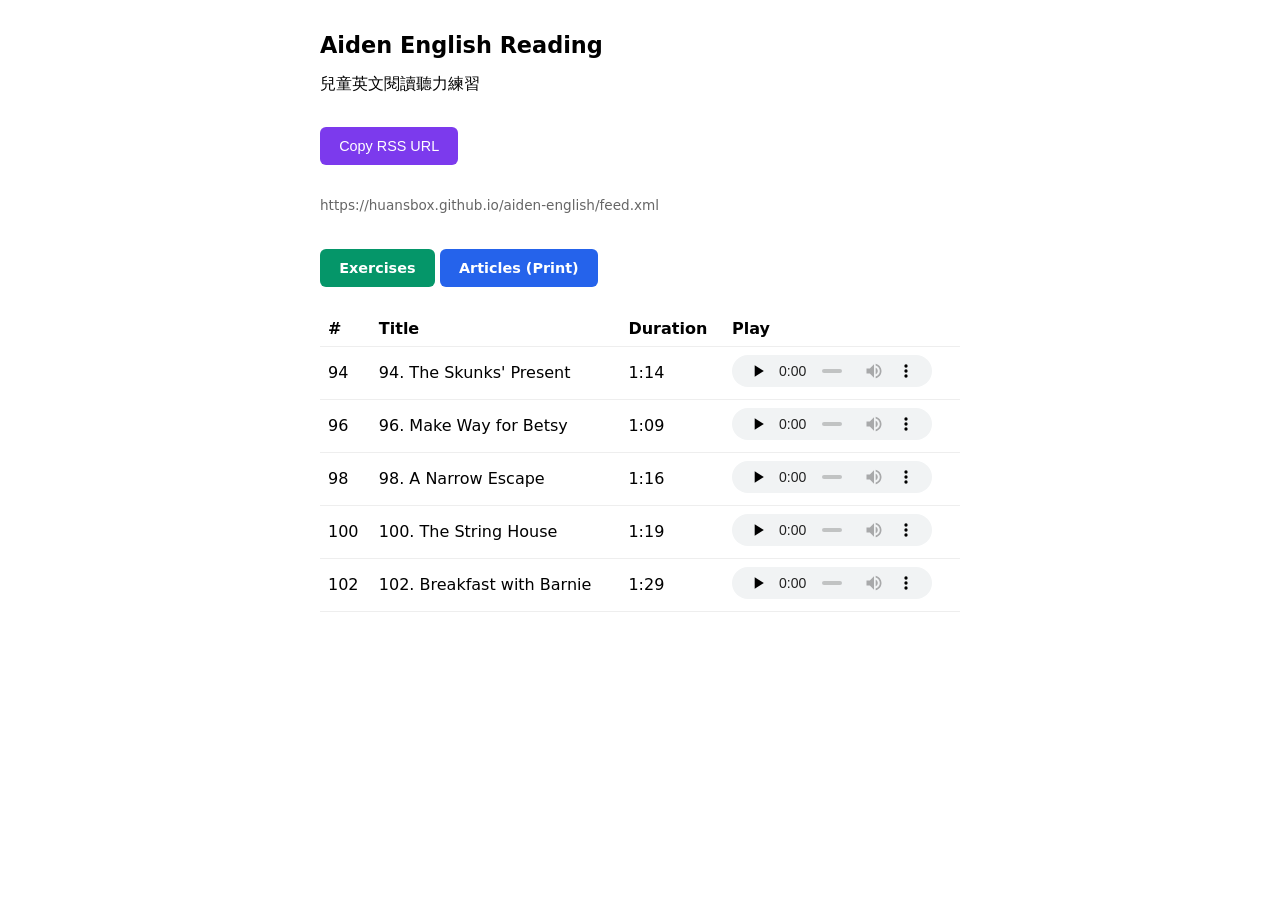
<file: docs/index.html>
<!DOCTYPE html>
<html lang="en">
<head>
  <meta charset="UTF-8">
  <meta name="viewport" content="width=device-width, initial-scale=1.0, viewport-fit=cover">
  <meta name="apple-mobile-web-app-capable" content="yes">
  <meta name="apple-mobile-web-app-status-bar-style" content="black-translucent">
  <meta name="apple-mobile-web-app-title" content="Aiden English">
  <link rel="apple-touch-icon" href="apple-touch-icon.png">
  <title>Aiden English Reading</title>
  <style>
    body { font-family: system-ui, sans-serif; max-width: 640px; margin: 2rem auto; padding: 0 1rem; }
    h1 { font-size: 1.4rem; }
    table { width: 100%; border-collapse: collapse; }
    th, td { text-align: left; padding: 0.5rem; border-bottom: 1px solid #eee; }
    audio { width: 200px; height: 32px; }
    .subscribe { margin: 1rem 0; padding: 0.7rem 1.2rem; background: #7c3aed; color: white;
                  border: none; border-radius: 6px; font-size: 0.9rem; cursor: pointer; }
    .subscribe:hover { background: #6d28d9; }
    .feed-url { font-size: 0.85rem; color: #666; word-break: break-all; }
    .exercises-link { display: inline-block; margin: 1.2rem 0 0.5rem; padding: 0.7rem 1.2rem;
                      background: #059669; color: white; border-radius: 6px; font-size: 0.9rem;
                      text-decoration: none; font-weight: 600; }
    .exercises-link:hover { background: #047857; }
  </style>
</head>
<body>
  <h1>Aiden English Reading</h1>
  <p>兒童英文閱讀聽力練習</p>
  <p>
    <button class="subscribe" onclick="navigator.clipboard.writeText('https://huansbox.github.io/aiden-english/feed.xml').then(()=>alert('RSS URL copied!'))">
      Copy RSS URL
    </button>
  </p>
  <p class="feed-url">https://huansbox.github.io/aiden-english/feed.xml</p>
  <p>
    <a class="exercises-link" href="exercises/">Exercises</a>
    <a class="exercises-link" href="articles/" style="background:#2563eb;">Articles (Print)</a>
  </p>
  <table>
    <thead><tr><th>#</th><th>Title</th><th>Duration</th><th>Play</th></tr></thead>
    <tbody>
      <tr><td>94</td><td>94. The Skunks' Present</td><td>1:14</td><td><audio controls preload="none"><source src="audio/94_the_skunks_present.mp3" type="audio/mpeg"></audio></td></tr>
      <tr><td>96</td><td>96. Make Way for Betsy</td><td>1:09</td><td><audio controls preload="none"><source src="audio/96_make_way_for_betsy.mp3" type="audio/mpeg"></audio></td></tr>
      <tr><td>98</td><td>98. A Narrow Escape</td><td>1:16</td><td><audio controls preload="none"><source src="audio/98_a_narrow_escape.mp3" type="audio/mpeg"></audio></td></tr>
      <tr><td>100</td><td>100. The String House</td><td>1:19</td><td><audio controls preload="none"><source src="audio/100_the_string_house.mp3" type="audio/mpeg"></audio></td></tr>
      <tr><td>102</td><td>102. Breakfast with Barnie</td><td>1:29</td><td><audio controls preload="none"><source src="audio/102_breakfast_with_barnie.mp3" type="audio/mpeg"></audio></td></tr>
    </tbody>
  </table>
  <script src="pwa.js"></script>
</body>
</html>
</file>
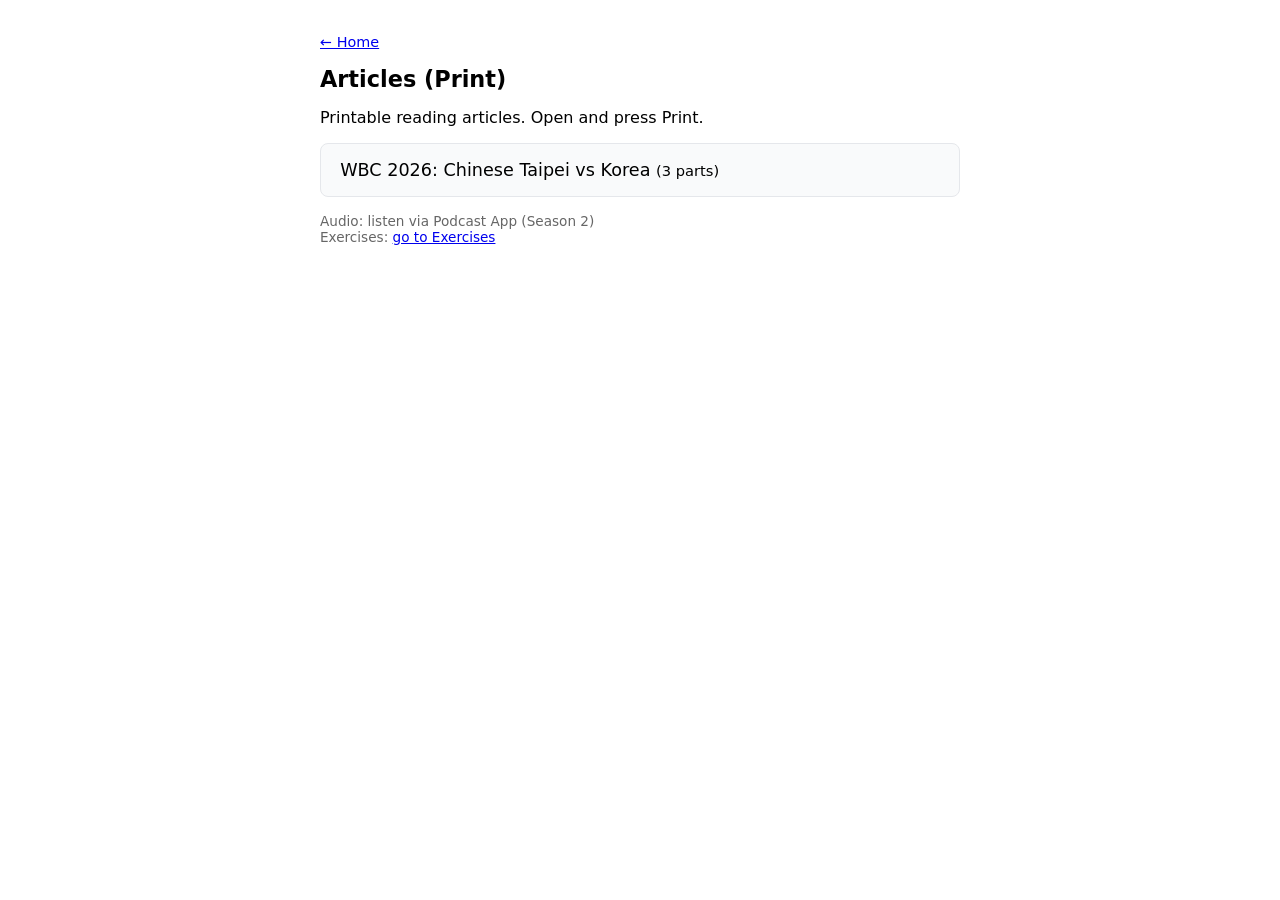
<file: docs/articles/index.html>
<!DOCTYPE html>
<html lang="en">
<head>
  <meta charset="UTF-8">
  <meta name="viewport" content="width=device-width, initial-scale=1.0, viewport-fit=cover">
  <meta name="apple-mobile-web-app-capable" content="yes">
  <meta name="apple-mobile-web-app-status-bar-style" content="black-translucent">
  <meta name="apple-mobile-web-app-title" content="Aiden English">
  <link rel="apple-touch-icon" href="../apple-touch-icon.png">
  <title>Articles — Aiden English Reading</title>
  <style>
    body { font-family: system-ui, sans-serif; max-width: 640px; margin: 2rem auto; padding: 0 1rem; }
    h1 { font-size: 1.4rem; }
    .back { font-size: 0.9rem; }
    .list { list-style: none; padding: 0; }
    .list li { margin: 0.5rem 0; }
    .list a { display: block; padding: 1rem 1.2rem; background: #f9fafb; border: 1px solid #e5e7eb;
              border-radius: 8px; text-decoration: none; color: inherit; font-size: 1.1rem; }
    .list a:hover { background: #f3f4f6; }
    .note { font-size: 0.85rem; color: #666; margin-top: 1rem; }
  </style>
</head>
<body>
  <a class="back" href="../">&larr; Home</a>
  <h1>Articles (Print)</h1>
  <p>Printable reading articles. Open and press Print.</p>
  <ul class="list">
    <li><a href="wbc_2026_chinese_taipei_vs_korea.html">WBC 2026: Chinese Taipei vs Korea <small>(3 parts)</small></a></li>
  </ul>
  <p class="note">Audio: listen via Podcast App (Season 2)<br>Exercises: <a href="../exercises/">go to Exercises</a></p>
  <script src="../pwa.js"></script>
</body>
</html>
</file>
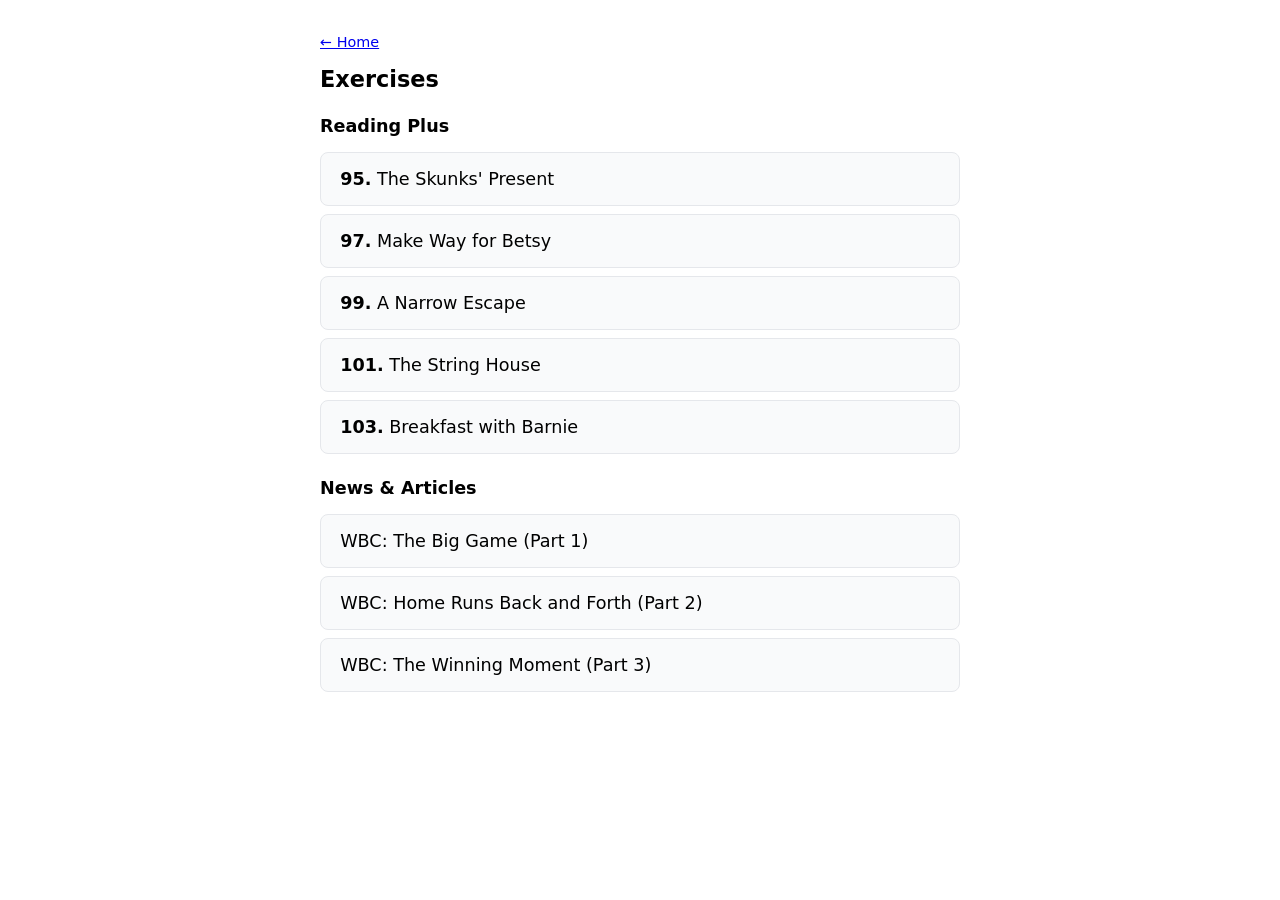
<file: docs/exercises/index.html>
<!DOCTYPE html>
<html lang="en">
<head>
  <meta charset="UTF-8">
  <meta name="viewport" content="width=device-width, initial-scale=1.0, viewport-fit=cover">
  <meta name="apple-mobile-web-app-capable" content="yes">
  <meta name="apple-mobile-web-app-status-bar-style" content="black-translucent">
  <meta name="apple-mobile-web-app-title" content="Aiden English">
  <link rel="apple-touch-icon" href="../apple-touch-icon.png">
  <title>Exercises — Aiden English Reading</title>
  <style>
    body { font-family: system-ui, sans-serif; max-width: 640px; margin: 2rem auto; padding: 0 1rem; }
    h1 { font-size: 1.4rem; }
    .back { font-size: 0.9rem; }
    .list { list-style: none; padding: 0; }
    .list li { margin: 0.5rem 0; }
    .list a { display: flex; align-items: center; justify-content: space-between;
              padding: 1rem 1.2rem; background: #f9fafb; border: 1px solid #e5e7eb;
              border-radius: 8px; text-decoration: none; color: inherit; font-size: 1.1rem; }
    .list a:hover { background: #f3f4f6; }
    .score-badge { font-size: 0.9rem; font-weight: 700; padding: 0.2rem 0.6rem;
                   border-radius: 6px; white-space: nowrap; flex-shrink: 0; margin-left: 0.5rem; }
    .score-badge.perfect { background: #ecfdf5; color: #059669; }
    .score-badge.partial { background: #fef3c7; color: #b45309; }
  </style>
</head>
<body>
  <a class="back" href="../">&larr; Home</a>
  <h1>Exercises</h1>
  <h2 style="font-size:1.1rem;margin-top:1.5rem;">Reading Plus</h2>
  <ul class="list">
    <li><a href="95_the_skunks_present.html"><span><strong>95.</strong> The Skunks' Present</span></a></li>
    <li><a href="97_make_way_for_betsy.html"><span><strong>97.</strong> Make Way for Betsy</span></a></li>
    <li><a href="99_a_narrow_escape.html"><span><strong>99.</strong> A Narrow Escape</span></a></li>
    <li><a href="101_the_string_house.html"><span><strong>101.</strong> The String House</span></a></li>
    <li><a href="103_breakfast_with_barnie.html"><span><strong>103.</strong> Breakfast with Barnie</span></a></li>
  </ul>
  <h2 style="font-size:1.1rem;margin-top:1.5rem;">News &amp; Articles</h2>
  <ul class="list">
    <li><a href="wbc_part1_the_big_game.html"><span>WBC: The Big Game (Part 1)</span></a></li>
    <li><a href="wbc_part2_home_runs.html"><span>WBC: Home Runs Back and Forth (Part 2)</span></a></li>
    <li><a href="wbc_part3_the_winning_moment.html"><span>WBC: The Winning Moment (Part 3)</span></a></li>
  </ul>
  <script>
    document.querySelectorAll(".list a").forEach(function (a) {
      var key = "quiz-" + a.getAttribute("href").replace(".html", "");
      var data = JSON.parse(localStorage.getItem(key) || "null");
      if (!data) return;
      var badge = document.createElement("span");
      badge.className = "score-badge " + (data.score === data.total ? "perfect" : "partial");
      badge.textContent = data.score + "/" + data.total;
      a.appendChild(badge);
    });
  </script>
  <script src="../pwa.js"></script>
</body>
</html>
</file>
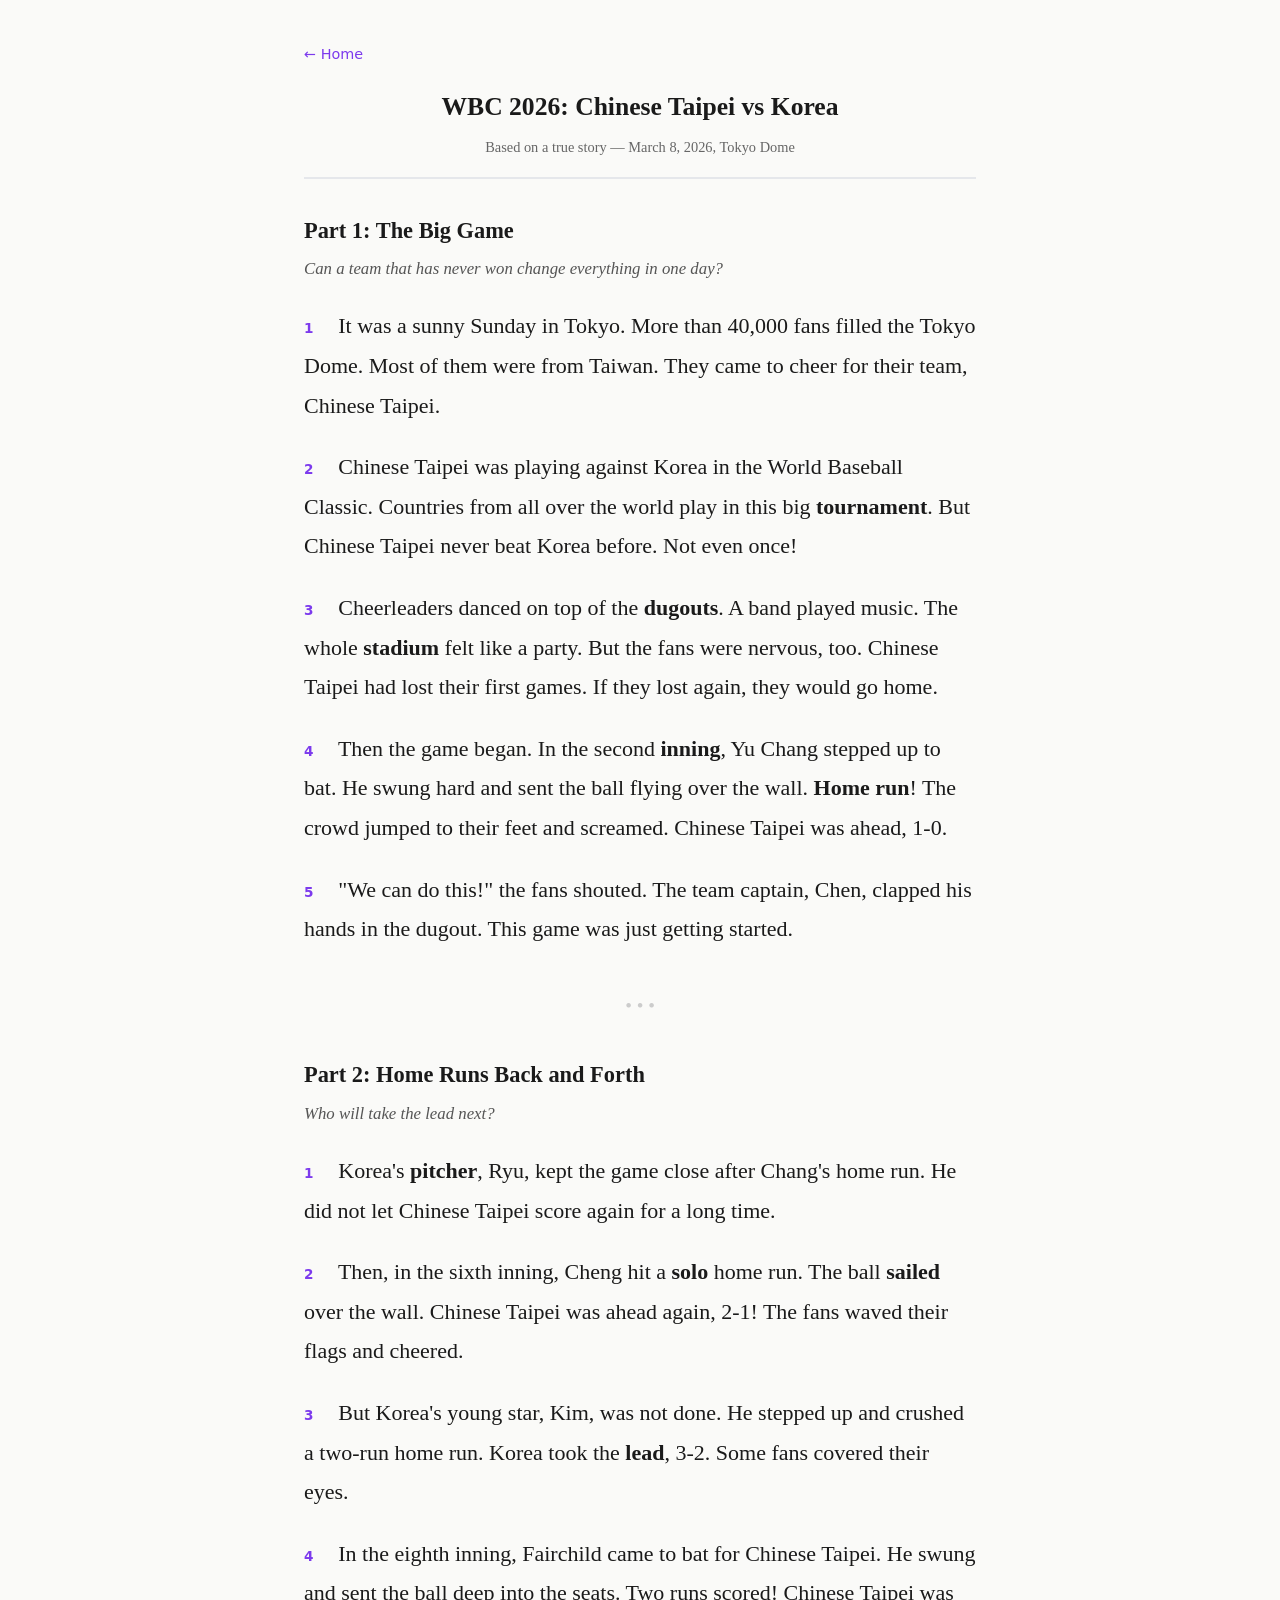
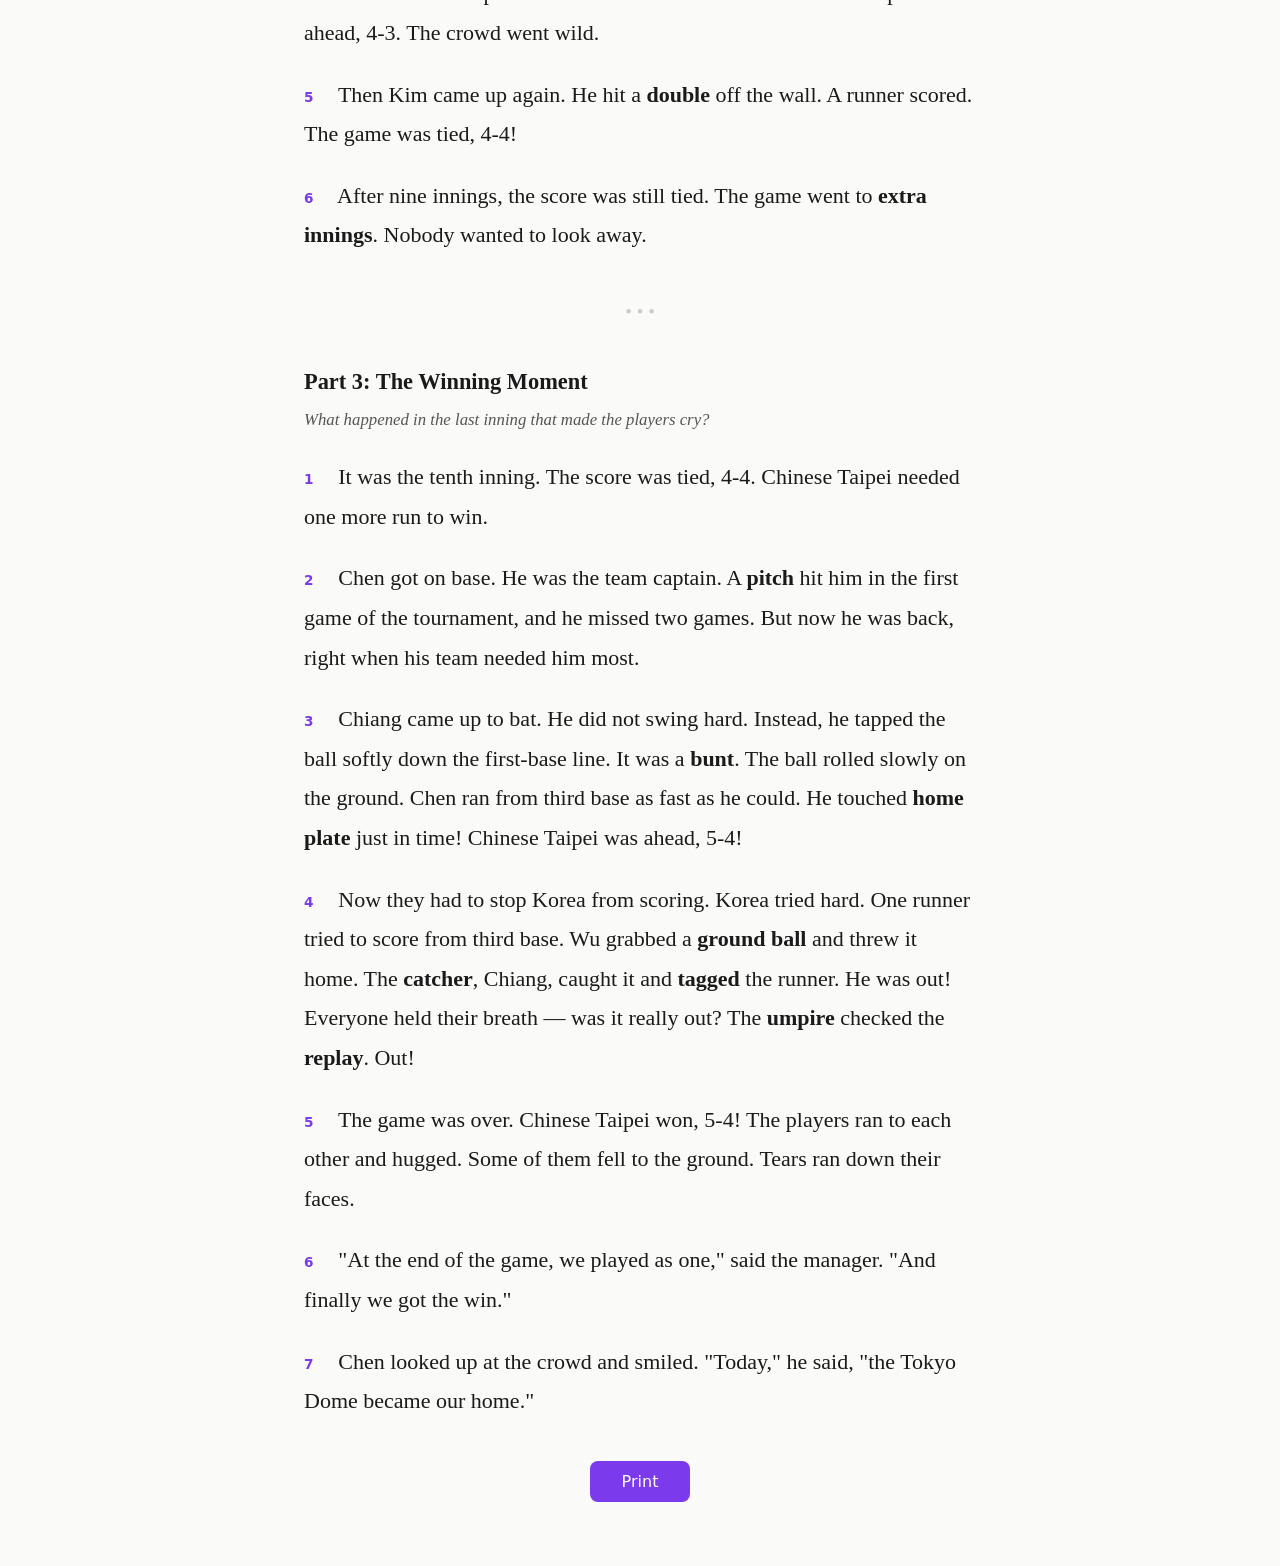
<file: docs/articles/wbc_2026_chinese_taipei_vs_korea.html>
<!DOCTYPE html>
<html lang="en">
<head>
  <meta charset="UTF-8">
  <meta name="viewport" content="width=device-width, initial-scale=1.0, viewport-fit=cover">
  <meta name="apple-mobile-web-app-capable" content="yes">
  <meta name="apple-mobile-web-app-status-bar-style" content="black-translucent">
  <meta name="apple-mobile-web-app-title" content="Aiden English">
  <link rel="apple-touch-icon" href="../apple-touch-icon.png">
  <title>WBC 2026: Chinese Taipei vs Korea</title>
  <style>
    /* ── Screen ─────────────────────────── */
    *, *::before, *::after { box-sizing: border-box; }

    body {
      font-family: "Georgia", "Times New Roman", serif;
      font-size: 22px;
      line-height: 1.8;
      margin: 0;
      padding: 2rem 1.5rem;
      max-width: 720px;
      margin-left: auto;
      margin-right: auto;
      color: #1a1a1a;
      background: #fafaf8;
    }

    .page-header {
      text-align: center;
      margin-bottom: 2rem;
      padding-bottom: 1rem;
      border-bottom: 2px solid #e5e7eb;
    }
    .page-header h1 {
      font-size: 1.6rem;
      margin: 0 0 0.3rem;
    }
    .page-header .subtitle {
      font-size: 0.9rem;
      color: #666;
    }
    .back {
      display: inline-block;
      margin-bottom: 1rem;
      font-size: 0.9rem;
      color: #7c3aed;
      text-decoration: none;
      font-family: system-ui, sans-serif;
    }

    .part {
      margin-bottom: 2.5rem;
    }
    .part-title {
      font-size: 1.4rem;
      font-weight: bold;
      margin: 0 0 0.2rem;
      color: #1a1a1a;
    }
    .guide-question {
      font-style: italic;
      color: #555;
      margin: 0 0 1.2rem;
      font-size: 1.05rem;
    }
    .paragraph {
      margin-bottom: 1rem;
      text-indent: 0;
    }
    .par-num {
      display: inline-block;
      width: 1.8rem;
      font-weight: bold;
      color: #7c3aed;
      font-family: system-ui, sans-serif;
      font-size: 0.85rem;
      vertical-align: baseline;
    }
    .new-word {
      font-weight: bold;
    }
    .divider {
      text-align: center;
      margin: 2rem 0;
      color: #ccc;
      font-size: 1.2rem;
    }

    .print-btn {
      display: block;
      margin: 2rem auto;
      padding: 0.7rem 2rem;
      font-size: 1rem;
      font-family: system-ui, sans-serif;
      background: #7c3aed;
      color: white;
      border: none;
      border-radius: 8px;
      cursor: pointer;
    }
    .print-btn:hover { background: #6d28d9; }

    /* ── Print ──────────────────────────── */
    @media print {
      body {
        font-size: 18px;
        padding: 0;
        max-width: none;
        background: white;
      }
      .back, .print-btn { display: none; }
      .page-header { border-bottom: 1px solid #999; }
      .part { page-break-inside: avoid; }
      .divider { page-break-after: always; }
      .par-num { color: #333; }
    }
  </style>
</head>
<body>
  <a class="back" href="../">&larr; Home</a>

  <div class="page-header">
    <h1>WBC 2026: Chinese Taipei vs Korea</h1>
    <div class="subtitle">Based on a true story &mdash; March 8, 2026, Tokyo Dome</div>
  </div>

  <!-- ── Part 1 ──────────────────────── -->
  <div class="part">
    <div class="part-title">Part 1: The Big Game</div>
    <div class="guide-question">Can a team that has never won change everything in one day?</div>
    <p class="paragraph">
      <span class="par-num">1</span>
      It was a sunny Sunday in Tokyo. More than 40,000 fans filled the Tokyo Dome. Most of them were from Taiwan. They came to cheer for their team, Chinese Taipei.
    </p>
    <p class="paragraph">
      <span class="par-num">2</span>
      Chinese Taipei was playing against Korea in the World Baseball Classic. Countries from all over the world play in this big <span class="new-word">tournament</span>. But Chinese Taipei never beat Korea before. Not even once!
    </p>
    <p class="paragraph">
      <span class="par-num">3</span>
      Cheerleaders danced on top of the <span class="new-word">dugouts</span>. A band played music. The whole <span class="new-word">stadium</span> felt like a party. But the fans were nervous, too. Chinese Taipei had lost their first games. If they lost again, they would go home.
    </p>
    <p class="paragraph">
      <span class="par-num">4</span>
      Then the game began. In the second <span class="new-word">inning</span>, Yu Chang stepped up to bat. He swung hard and sent the ball flying over the wall. <span class="new-word">Home run</span>! The crowd jumped to their feet and screamed. Chinese Taipei was ahead, 1-0.
    </p>
    <p class="paragraph">
      <span class="par-num">5</span>
      "We can do this!" the fans shouted. The team captain, Chen, clapped his hands in the dugout. This game was just getting started.
    </p>
  </div>

  <div class="divider">&bull; &bull; &bull;</div>

  <!-- ── Part 2 ──────────────────────── -->
  <div class="part">
    <div class="part-title">Part 2: Home Runs Back and Forth</div>
    <div class="guide-question">Who will take the lead next?</div>

    <p class="paragraph">
      <span class="par-num">1</span>
      Korea's <span class="new-word">pitcher</span>, Ryu, kept the game close after Chang's home run. He did not let Chinese Taipei score again for a long time.
    </p>
    <p class="paragraph">
      <span class="par-num">2</span>
      Then, in the sixth inning, Cheng hit a <span class="new-word">solo</span> home run. The ball <span class="new-word">sailed</span> over the wall. Chinese Taipei was ahead again, 2-1! The fans waved their flags and cheered.
    </p>
    <p class="paragraph">
      <span class="par-num">3</span>
      But Korea's young star, Kim, was not done. He stepped up and crushed a two-run home run. Korea took the <span class="new-word">lead</span>, 3-2. Some fans covered their eyes.
    </p>
    <p class="paragraph">
      <span class="par-num">4</span>
      In the eighth inning, Fairchild came to bat for Chinese Taipei. He swung and sent the ball deep into the seats. Two runs scored! Chinese Taipei was ahead, 4-3. The crowd went wild.
    </p>
    <p class="paragraph">
      <span class="par-num">5</span>
      Then Kim came up again. He hit a <span class="new-word">double</span> off the wall. A runner scored. The game was tied, 4-4!
    </p>
    <p class="paragraph">
      <span class="par-num">6</span>
      After nine innings, the score was still tied. The game went to <span class="new-word">extra innings</span>. Nobody wanted to look away.
    </p>
  </div>

  <div class="divider">&bull; &bull; &bull;</div>

  <!-- ── Part 3 ──────────────────────── -->
  <div class="part">
    <div class="part-title">Part 3: The Winning Moment</div>
    <div class="guide-question">What happened in the last inning that made the players cry?</div>

    <p class="paragraph">
      <span class="par-num">1</span>
      It was the tenth inning. The score was tied, 4-4. Chinese Taipei needed one more run to win.
    </p>
    <p class="paragraph">
      <span class="par-num">2</span>
      Chen got on base. He was the team captain. A <span class="new-word">pitch</span> hit him in the first game of the tournament, and he missed two games. But now he was back, right when his team needed him most.
    </p>
    <p class="paragraph">
      <span class="par-num">3</span>
      Chiang came up to bat. He did not swing hard. Instead, he tapped the ball softly down the first-base line. It was a <span class="new-word">bunt</span>. The ball rolled slowly on the ground. Chen ran from third base as fast as he could. He touched <span class="new-word">home plate</span> just in time! Chinese Taipei was ahead, 5-4!
    </p>
    <p class="paragraph">
      <span class="par-num">4</span>
      Now they had to stop Korea from scoring. Korea tried hard. One runner tried to score from third base. Wu grabbed a <span class="new-word">ground ball</span> and threw it home. The <span class="new-word">catcher</span>, Chiang, caught it and <span class="new-word">tagged</span> the runner. He was out! Everyone held their breath &mdash; was it really out? The <span class="new-word">umpire</span> checked the <span class="new-word">replay</span>. Out!
    </p>
    <p class="paragraph">
      <span class="par-num">5</span>
      The game was over. Chinese Taipei won, 5-4! The players ran to each other and hugged. Some of them fell to the ground. Tears ran down their faces.
    </p>
    <p class="paragraph">
      <span class="par-num">6</span>
      "At the end of the game, we played as one," said the manager. "And finally we got the win."
    </p>
    <p class="paragraph">
      <span class="par-num">7</span>
      Chen looked up at the crowd and smiled. "Today," he said, "the Tokyo Dome became our home."
    </p>
  </div>

  <button class="print-btn" onclick="window.print()">Print</button>
  <script src="../pwa.js"></script>
</body>
</html>
</file>
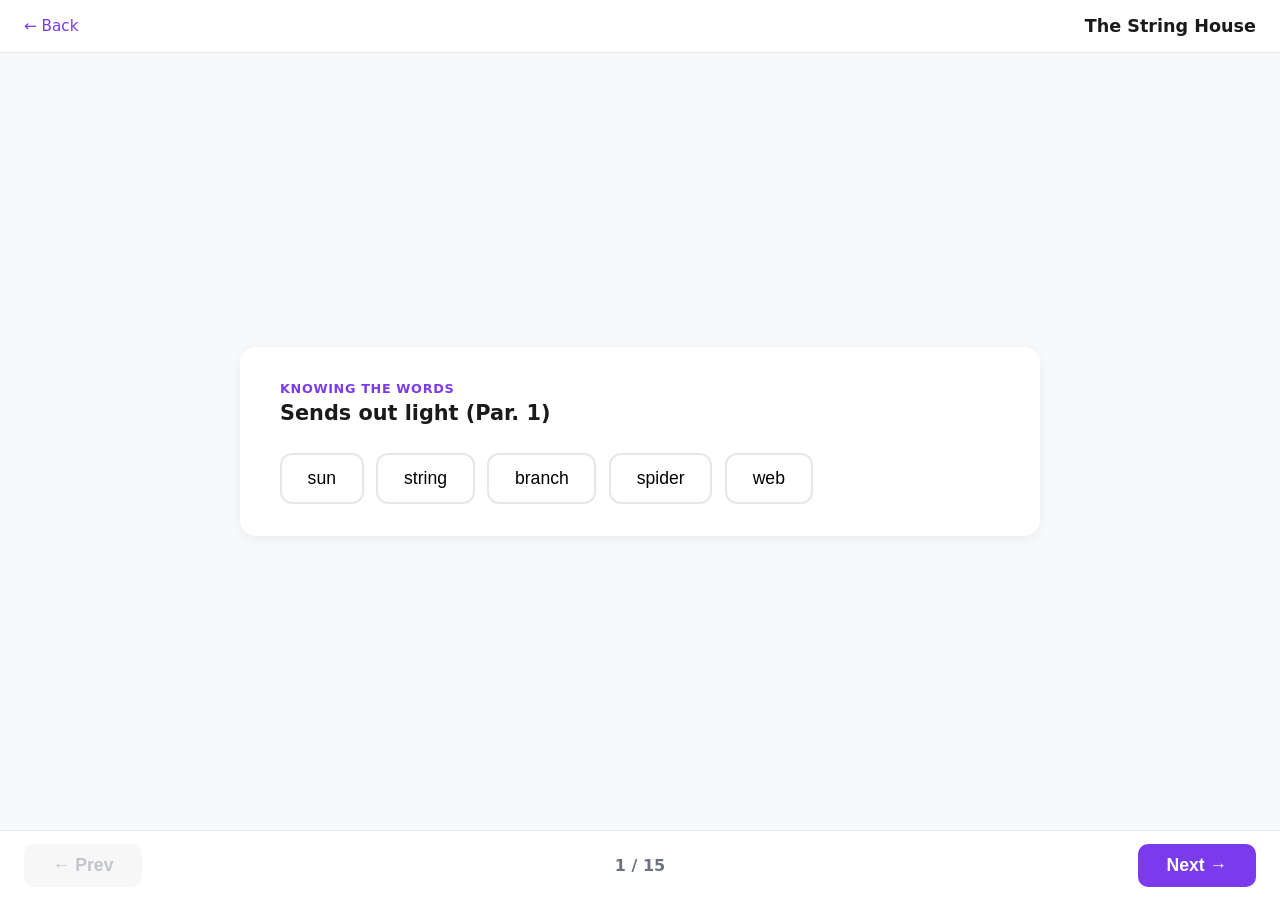
<file: docs/exercises/101_the_string_house.html>
<!DOCTYPE html>
<html lang="en">
<head>
  <meta charset="UTF-8">
  <meta name="viewport" content="width=device-width, initial-scale=1.0, viewport-fit=cover">
  <meta name="apple-mobile-web-app-capable" content="yes">
  <meta name="apple-mobile-web-app-status-bar-style" content="black-translucent">
  <meta name="apple-mobile-web-app-title" content="Aiden English">
  <link rel="apple-touch-icon" href="../apple-touch-icon.png">
  <title>Exercise: The String House</title>
  <link rel="stylesheet" href="style-v2.css">
</head>
<body>
  <div class="quiz-header">
    <a class="back" href="index.html">&larr; Back</a>
    <h1>The String House</h1>
  </div>

  <div class="card-area"></div>

  <div class="feedback"><div class="feedback-inner"></div></div>

  <div class="nav-bar">
    <button class="btn-prev" disabled>&larr; Prev</button>
    <span class="progress">1 / 15</span>
    <button class="btn-next">Next &rarr;</button>
  </div>

  <script id="quiz-data" type="application/json">
  {
    "title": "The String House",
    "questions": [
      {
        "type": "vocab",
        "section": "Knowing the Words",
        "prompt": "Sends out light (Par. 1)",
        "options": ["sun", "string", "branch", "spider", "web"],
        "answer": "sun"
      },
      {
        "type": "vocab",
        "section": "Knowing the Words",
        "prompt": "From one side to the other (Par. 1)",
        "options": ["through", "bouncing", "closer", "straight", "apart"],
        "answer": "through"
      },
      {
        "type": "vocab",
        "section": "Knowing the Words",
        "prompt": "Moving up and down (Par. 2)",
        "options": ["bouncing", "shines", "dropped", "walked", "tied"],
        "answer": "bouncing"
      },
      {
        "type": "vocab",
        "section": "Knowing the Words",
        "prompt": "Small animal that builds webs (Par. 3)",
        "options": ["spider", "rabbit", "bee", "ant", "frog"],
        "answer": "spider"
      },
      {
        "type": "vocab",
        "section": "Knowing the Words",
        "prompt": "Homes for spiders (Par. 6)",
        "options": ["webs", "woods", "holes", "branches", "rooms"],
        "answer": "webs"
      },
      {
        "type": "synonym",
        "section": "Knowing the Words",
        "prompt": "Pick the three words that belong together:",
        "options": ["spider", "frog", "ant", "bee"],
        "answer": ["spider", "ant", "bee"],
        "pick": 3
      },
      {
        "type": "synonym",
        "section": "Knowing the Words",
        "prompt": "Pick the three words that belong together:",
        "options": ["airplane", "sun", "moon", "star"],
        "answer": ["sun", "moon", "star"],
        "pick": 3
      },
      {
        "type": "synonym",
        "section": "Knowing the Words",
        "prompt": "Pick the three words that belong together:",
        "options": ["tell", "say", "carry", "talk"],
        "answer": ["tell", "say", "talk"],
        "pick": 3
      },
      {
        "type": "synonym",
        "section": "Knowing the Words",
        "prompt": "Pick the three words that belong together:",
        "options": ["small", "long", "high", "tall"],
        "answer": ["long", "high", "tall"],
        "pick": 3
      },
      {
        "type": "select",
        "section": "Reading and Thinking",
        "prompt": "Willy sang as he worked. 'He' stands for ___.",
        "options": ["Willy", "Uncle Bunny", "the spider's web"],
        "answer": "Willy"
      },
      {
        "type": "select",
        "section": "Reading and Thinking",
        "prompt": "Willy's house moved as it caught the wind. 'It' stands for ___.",
        "options": ["the wind", "Willy's house", "the branch"],
        "answer": "Willy's house"
      },
      {
        "type": "select",
        "section": "Reading and Thinking",
        "prompt": "I ___ to be at school on time.",
        "options": ["ran", "thought", "ate"],
        "answer": "ran"
      },
      {
        "type": "select",
        "section": "Reading and Thinking",
        "prompt": "The children moved the ___ to the backyard.",
        "options": ["street", "toys", "stairs"],
        "answer": "toys"
      },
      {
        "type": "select",
        "section": "Reading and Thinking",
        "prompt": "The ___ showed we were late.",
        "options": ["flag", "chicken", "clock"],
        "answer": "clock"
      },
      {
        "type": "radio",
        "section": "Reading and Thinking",
        "prompt": "Why would Uncle Bunny have trouble in Willy Webb's house?",
        "options": [
          "Rabbits can't walk on strings.",
          "The roof is too low.",
          "There is only one bedroom."
        ],
        "answer": "Rabbits can't walk on strings."
      }
    ]
  }
  </script>
  <script src="quiz-engine.js"></script>
  <script src="../pwa.js"></script>
</body>
</html>
</file>
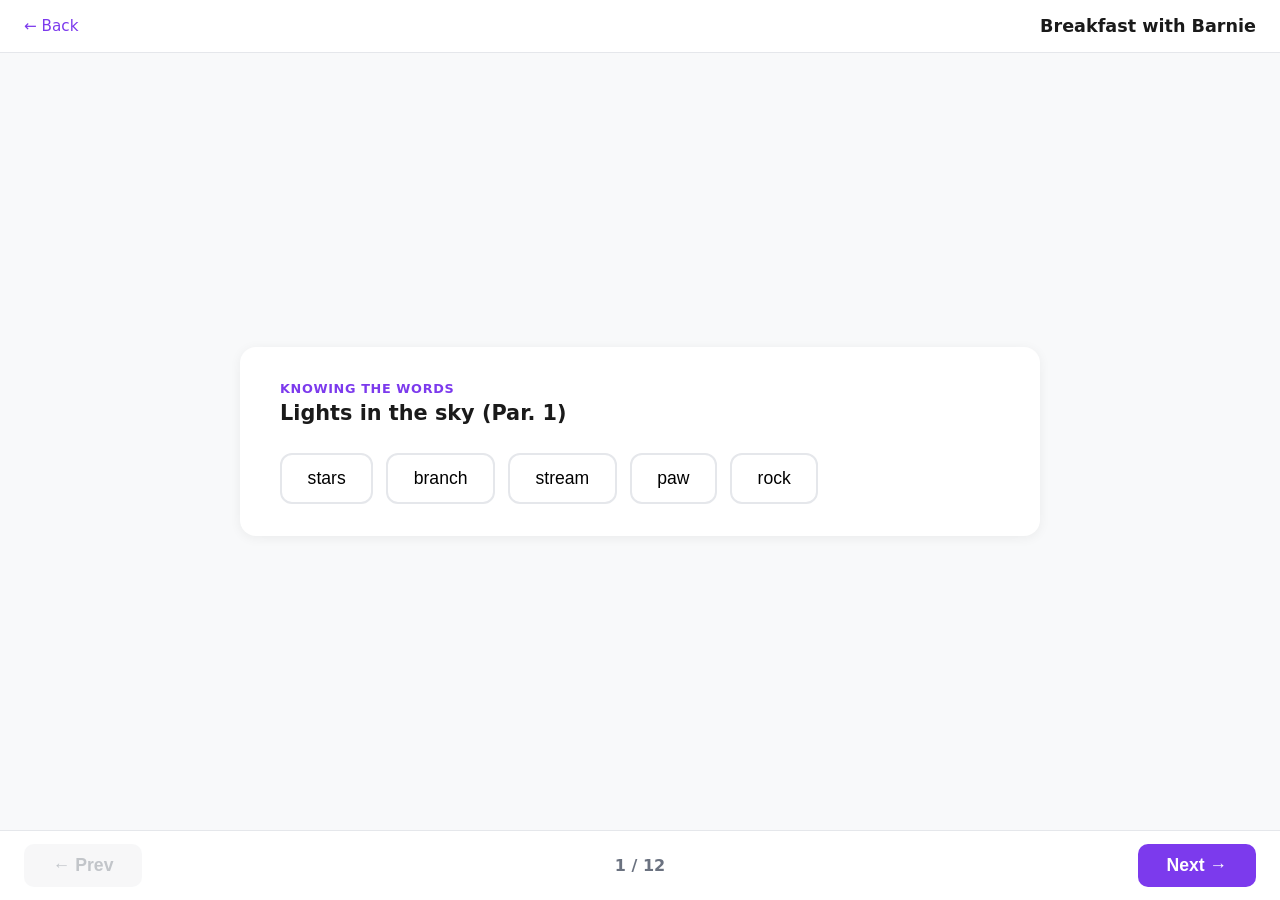
<file: docs/exercises/103_breakfast_with_barnie.html>
<!DOCTYPE html>
<html lang="en">
<head>
  <meta charset="UTF-8">
  <meta name="viewport" content="width=device-width, initial-scale=1.0, viewport-fit=cover">
  <meta name="apple-mobile-web-app-capable" content="yes">
  <meta name="apple-mobile-web-app-status-bar-style" content="black-translucent">
  <meta name="apple-mobile-web-app-title" content="Aiden English">
  <link rel="apple-touch-icon" href="../apple-touch-icon.png">
  <title>Exercise: Breakfast with Barnie</title>
  <link rel="stylesheet" href="style-v2.css">
</head>
<body>
  <div class="quiz-header">
    <a class="back" href="index.html">&larr; Back</a>
    <h1>Breakfast with Barnie</h1>
  </div>

  <div class="card-area"></div>

  <div class="feedback"><div class="feedback-inner"></div></div>

  <div class="nav-bar">
    <button class="btn-prev" disabled>&larr; Prev</button>
    <span class="progress">1 / 12</span>
    <button class="btn-next">Next &rarr;</button>
  </div>

  <script id="quiz-data" type="application/json">
  {
    "title": "Breakfast with Barnie",
    "questions": [
      {
        "type": "vocab",
        "section": "Knowing the Words",
        "prompt": "Lights in the sky (Par. 1)",
        "options": ["stars", "branch", "stream", "paw", "rock"],
        "answer": "stars"
      },
      {
        "type": "vocab",
        "section": "Knowing the Words",
        "prompt": "Closed and opened eyes quickly (Par. 1)",
        "options": ["blinked", "wiggling", "shouted", "climbed", "leaned"],
        "answer": "blinked"
      },
      {
        "type": "radio",
        "section": "Knowing the Words",
        "prompt": "little / small",
        "options": ["Synonyms (same meaning)", "Opposites"],
        "answer": "Synonyms (same meaning)"
      },
      {
        "type": "radio",
        "section": "Knowing the Words",
        "prompt": "easy / hard",
        "options": ["Synonyms (same meaning)", "Opposites"],
        "answer": "Opposites"
      },
      {
        "type": "radio",
        "section": "Knowing the Words",
        "prompt": "wash / clean",
        "options": ["Synonyms (same meaning)", "Opposites"],
        "answer": "Synonyms (same meaning)"
      },
      {
        "type": "synonym",
        "section": "Knowing the Words",
        "prompt": "Pick the three words that belong together:",
        "options": ["raccoon", "carrot", "rabbit", "fish"],
        "answer": ["raccoon", "rabbit", "fish"],
        "pick": 3
      },
      {
        "type": "synonym",
        "section": "Knowing the Words",
        "prompt": "Pick the three words that belong together:",
        "options": ["water", "paws", "eyes", "head"],
        "answer": ["paws", "eyes", "head"],
        "pick": 3
      },
      {
        "type": "synonym",
        "section": "Knowing the Words",
        "prompt": "Pick the three words that belong together:",
        "options": ["branch", "tree", "star", "leaves"],
        "answer": ["branch", "tree", "leaves"],
        "pick": 3
      },
      {
        "type": "order",
        "section": "Reading and Thinking",
        "prompt": "Tap the sentences in the order they happened:",
        "items": [
          "Barnie caught a fish.",
          "Uncle Bunny followed Barnie.",
          "Two 'stars' blinked.",
          "Uncle Bunny lost his fish."
        ],
        "correctOrder": [
          "Two 'stars' blinked.",
          "Uncle Bunny followed Barnie.",
          "Barnie caught a fish.",
          "Uncle Bunny lost his fish."
        ]
      },
      {
        "type": "radio",
        "section": "Reading and Thinking",
        "prompt": "How are Barnie and Uncle Bunny different?",
        "options": [
          "They both like to eat breakfast.",
          "Barnie likes fish, but Uncle Bunny likes carrots.",
          "Barnie can swim, but Uncle Bunny cannot."
        ],
        "answer": "Barnie likes fish, but Uncle Bunny likes carrots."
      },
      {
        "type": "select",
        "section": "Reading and Thinking",
        "prompt": "The boat was ___ on the lake.",
        "options": ["wiggling", "sailing", "swimming"],
        "answer": "sailing"
      },
      {
        "type": "select",
        "section": "Reading and Thinking",
        "prompt": "I ___ quietly past the room.",
        "options": ["walked", "rolled", "blinked"],
        "answer": "walked"
      }
    ]
  }
  </script>
  <script src="quiz-engine.js"></script>
  <script src="../pwa.js"></script>
</body>
</html>
</file>
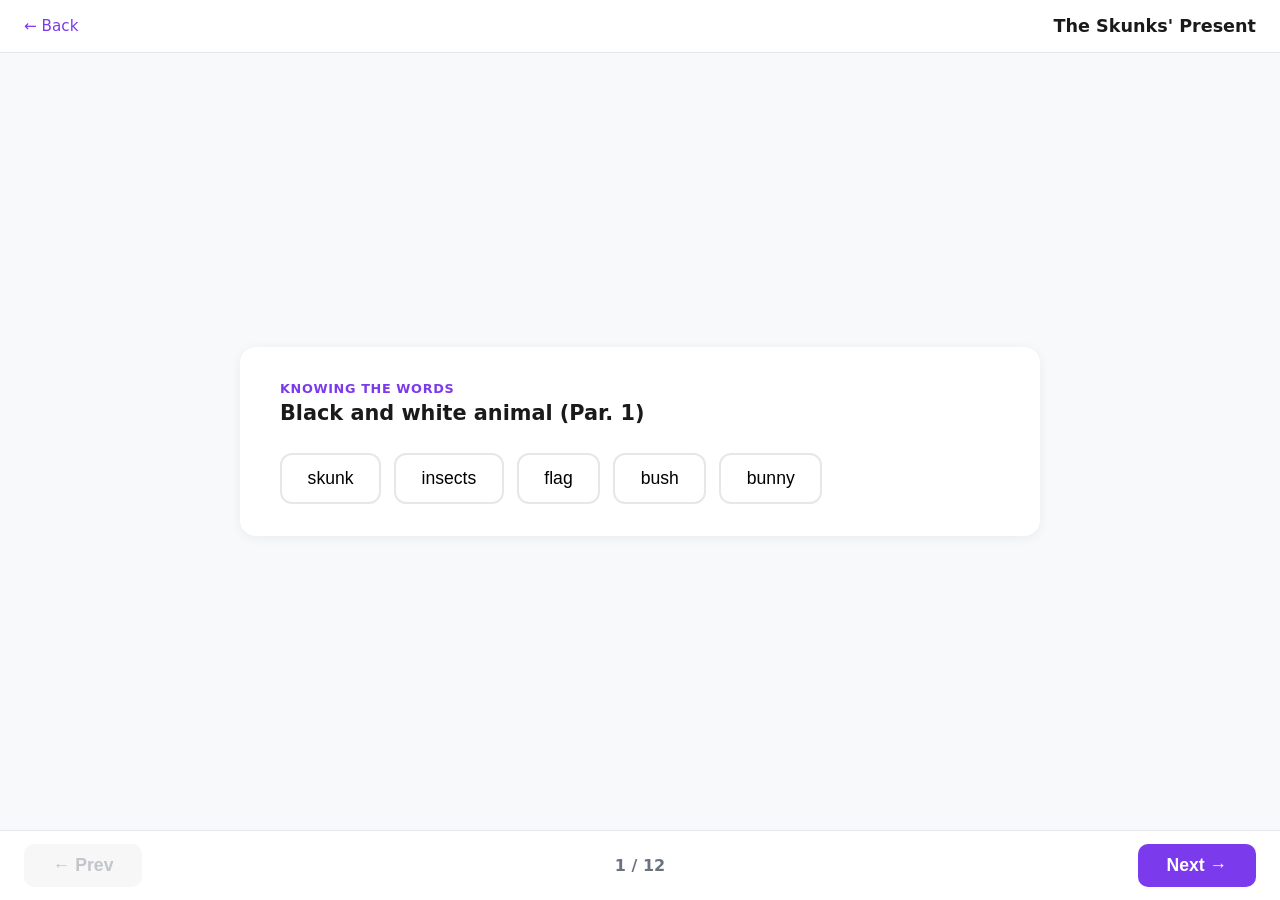
<file: docs/exercises/95_the_skunks_present.html>
<!DOCTYPE html>
<html lang="en">
<head>
  <meta charset="UTF-8">
  <meta name="viewport" content="width=device-width, initial-scale=1.0, viewport-fit=cover">
  <meta name="apple-mobile-web-app-capable" content="yes">
  <meta name="apple-mobile-web-app-status-bar-style" content="black-translucent">
  <meta name="apple-mobile-web-app-title" content="Aiden English">
  <link rel="apple-touch-icon" href="../apple-touch-icon.png">
  <title>Exercise: The Skunks' Present</title>
  <link rel="stylesheet" href="style-v2.css">
</head>
<body>
  <div class="quiz-header">
    <a class="back" href="index.html">&larr; Back</a>
    <h1>The Skunks' Present</h1>
  </div>

  <div class="card-area"></div>

  <div class="feedback"><div class="feedback-inner"></div></div>

  <div class="nav-bar">
    <button class="btn-prev" disabled>&larr; Prev</button>
    <span class="progress">1 / 12</span>
    <button class="btn-next">Next &rarr;</button>
  </div>

  <script id="quiz-data" type="application/json">
  {
    "title": "The Skunks' Present",
    "questions": [
      {
        "type": "vocab",
        "section": "Knowing the Words",
        "prompt": "Black and white animal (Par. 1)",
        "options": ["skunk", "insects", "flag", "bush", "bunny"],
        "answer": "skunk"
      },
      {
        "type": "vocab",
        "section": "Knowing the Words",
        "prompt": "Small animals such as bees and ants (Par. 3)",
        "options": ["insects", "skunk", "flag", "bush", "bunny"],
        "answer": "insects"
      },
      {
        "type": "synonym",
        "section": "Knowing the Words",
        "prompt": "Pick the two synonyms:",
        "options": ["begin", "stop", "call", "start"],
        "answer": ["begin", "start"],
        "pick": 2
      },
      {
        "type": "synonym",
        "section": "Knowing the Words",
        "prompt": "Pick the two synonyms:",
        "options": ["bird", "rabbit", "skunk", "bunny"],
        "answer": ["rabbit", "bunny"],
        "pick": 2
      },
      {
        "type": "synonym",
        "section": "Knowing the Words",
        "prompt": "Pick the two synonyms:",
        "options": ["listen", "catch", "see", "look"],
        "answer": ["see", "look"],
        "pick": 2
      },
      {
        "type": "synonym",
        "section": "Knowing the Words",
        "prompt": "Pick the two synonyms:",
        "options": ["run", "car", "hurry", "dog"],
        "answer": ["run", "hurry"],
        "pick": 2
      },
      {
        "type": "wordbank",
        "section": "Learning to Study",
        "prompt": "Fill in the blanks using the words above:",
        "words": ["patch", "skunk", "bee", "turn", "flag", "bush"],
        "sentences": [
          { "text": "On my way to the carrot ___ one morning...", "answer": "patch" },
          { "text": "Behind her were six little ___, waving their tails.", "answer": "skunk", "suffix": "s" },
          { "text": "We are on our way to look for insects like ___ and ants.", "answer": "bee", "suffix": "s" },
          { "text": "I heard an angry growl. I ___ around.", "answer": "turn", "suffix": "ed" }
        ]
      },
      {
        "type": "wordbank",
        "section": "Learning to Study",
        "prompt": "Fill in the blanks using the words above:",
        "words": ["carrot", "growl", "happen", "safe", "branches", "morning"],
        "sentences": [
          { "text": "On my way to the ___ patch one morning...", "answer": "carrot" },
          { "text": "I heard an angry ___ behind me.", "answer": "growl" },
          { "text": "The branches will keep us ___.", "answer": "safe" },
          { "text": "I should have guessed what would ___.", "answer": "happen" }
        ]
      },
      {
        "type": "radio",
        "section": "Reading and Thinking",
        "prompt": "What is the story mostly about?",
        "options": [
          "how rabbits hide under berry bushes",
          "a frightened dog",
          "how skunks keep safe"
        ],
        "answer": "how skunks keep safe"
      },
      {
        "type": "order",
        "section": "Reading and Thinking",
        "prompt": "Tap the sentences in the order they happened:",
        "items": [
          "The skunks danced.",
          "Uncle Bunny heard a growl.",
          "The dog ran away.",
          "Uncle Bunny met the skunks."
        ],
        "correctOrder": [
          "Uncle Bunny met the skunks.",
          "Uncle Bunny heard a growl.",
          "The skunks danced.",
          "The dog ran away."
        ]
      },
      {
        "type": "select",
        "section": "Reading and Thinking",
        "prompt": "We heard the band and wanted to ___.",
        "options": ["read", "dance", "believe"],
        "answer": "dance"
      },
      {
        "type": "select",
        "section": "Reading and Thinking",
        "prompt": "The dog ___ at the loud noise.",
        "options": ["growled", "worked", "laughed"],
        "answer": "growled"
      }
    ]
  }
  </script>
  <script src="quiz-engine.js"></script>
  <script src="../pwa.js"></script>
</body>
</html>
</file>
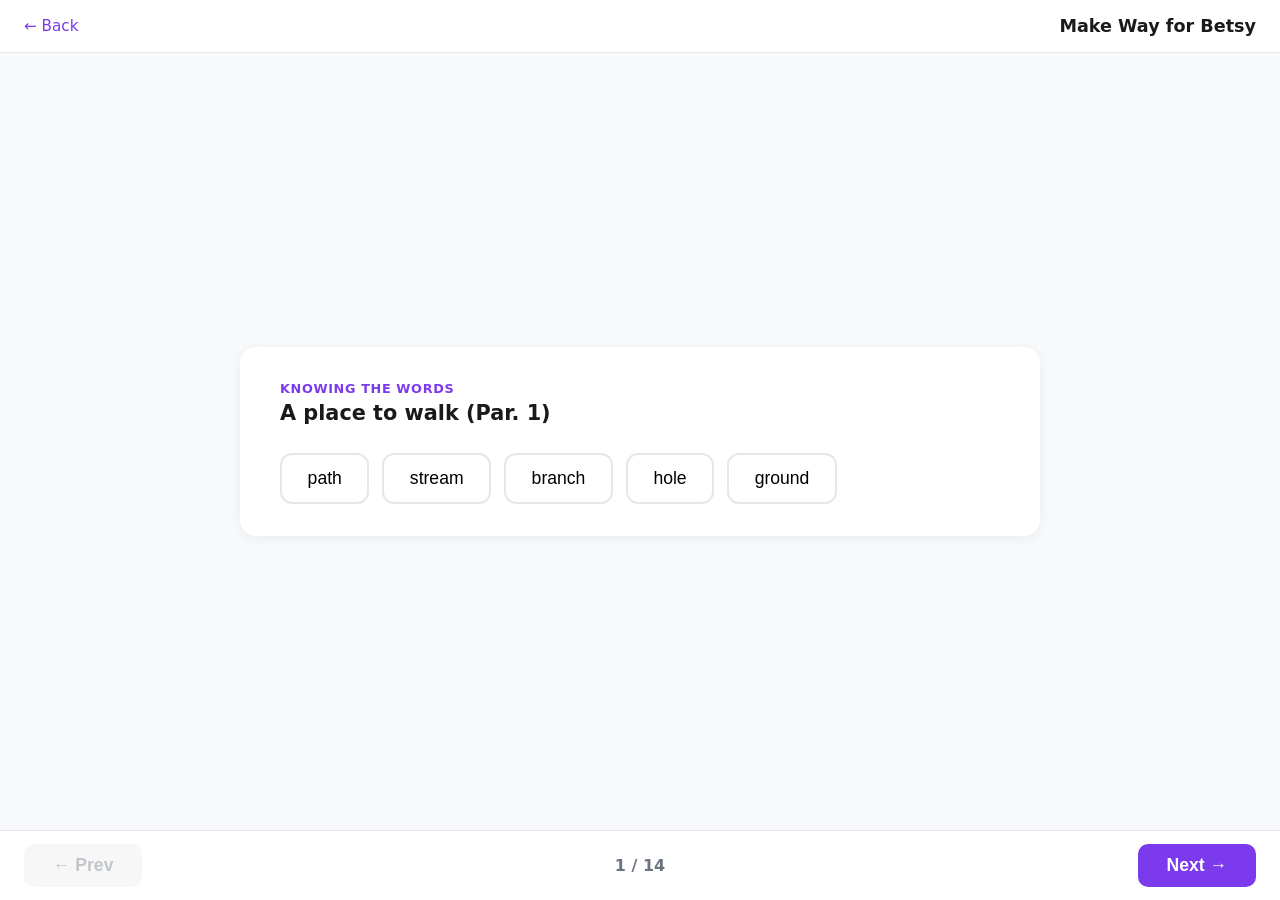
<file: docs/exercises/97_make_way_for_betsy.html>
<!DOCTYPE html>
<html lang="en">
<head>
  <meta charset="UTF-8">
  <meta name="viewport" content="width=device-width, initial-scale=1.0, viewport-fit=cover">
  <meta name="apple-mobile-web-app-capable" content="yes">
  <meta name="apple-mobile-web-app-status-bar-style" content="black-translucent">
  <meta name="apple-mobile-web-app-title" content="Aiden English">
  <link rel="apple-touch-icon" href="../apple-touch-icon.png">
  <title>Exercise: Make Way for Betsy</title>
  <link rel="stylesheet" href="style-v2.css">
</head>
<body>
  <div class="quiz-header">
    <a class="back" href="index.html">&larr; Back</a>
    <h1>Make Way for Betsy</h1>
  </div>

  <div class="card-area"></div>

  <div class="feedback"><div class="feedback-inner"></div></div>

  <div class="nav-bar">
    <button class="btn-prev" disabled>&larr; Prev</button>
    <span class="progress">1 / 14</span>
    <button class="btn-next">Next &rarr;</button>
  </div>

  <script id="quiz-data" type="application/json">
  {
    "title": "Make Way for Betsy",
    "questions": [
      {
        "type": "vocab",
        "section": "Knowing the Words",
        "prompt": "A place to walk (Par. 1)",
        "options": ["path", "stream", "branch", "hole", "ground"],
        "answer": "path"
      },
      {
        "type": "vocab",
        "section": "Knowing the Words",
        "prompt": "Insect bite (Par. 4)",
        "options": ["sting", "buzzing", "fur", "paw", "honey"],
        "answer": "sting"
      },
      {
        "type": "synonym",
        "section": "Knowing the Words",
        "prompt": "Pick the two antonyms:",
        "options": ["inside", "little", "claws", "outside"],
        "answer": ["inside", "outside"],
        "pick": 2
      },
      {
        "type": "synonym",
        "section": "Knowing the Words",
        "prompt": "Pick the two antonyms:",
        "options": ["long", "push", "hungry", "pull"],
        "answer": ["push", "pull"],
        "pick": 2
      },
      {
        "type": "select",
        "section": "Working with Words",
        "prompt": "___ burning nose",
        "options": ["Uncle Bunny's", "Betsy Bear's"],
        "answer": "Betsy Bear's"
      },
      {
        "type": "select",
        "section": "Working with Words",
        "prompt": "___ whiskers",
        "options": ["Uncle Bunny's", "Betsy Bear's"],
        "answer": "Uncle Bunny's"
      },
      {
        "type": "select",
        "section": "Working with Words",
        "prompt": "Please ___ your book with you.",
        "options": ["bring", "string", "spring"],
        "answer": "bring"
      },
      {
        "type": "select",
        "section": "Working with Words",
        "prompt": "The clothes are ___.",
        "options": ["clean", "cream", "string"],
        "answer": "clean"
      },
      {
        "type": "radio",
        "section": "Reading and Thinking",
        "prompt": "Where did Betsy's path go?",
        "options": [
          "From a tall tree down to the stream",
          "From the meadow to her cave",
          "From the carrot patch to the woods"
        ],
        "answer": "From a tall tree down to the stream"
      },
      {
        "type": "radio",
        "section": "Reading and Thinking",
        "prompt": "What did Betsy find inside the tree?",
        "options": [
          "A bird's nest",
          "Some honey",
          "Uncle Bunny's cane"
        ],
        "answer": "Some honey"
      },
      {
        "type": "radio",
        "section": "Reading and Thinking",
        "prompt": "The bees were angry because ___.",
        "options": [
          "Uncle Bunny scared them",
          "Betsy was taking their honey",
          "The wind blew their tree"
        ],
        "answer": "Betsy was taking their honey"
      },
      {
        "type": "radio",
        "section": "Reading and Thinking",
        "prompt": "Bears and bees eat honey.",
        "options": ["True", "False"],
        "answer": "True"
      },
      {
        "type": "radio",
        "section": "Reading and Thinking",
        "prompt": "Bears and bees make honey.",
        "options": ["True", "False"],
        "answer": "False"
      },
      {
        "type": "radio",
        "section": "Reading and Thinking",
        "prompt": "Bees are larger than bears.",
        "options": ["True", "False"],
        "answer": "False"
      }
    ]
  }
  </script>
  <script src="quiz-engine.js"></script>
  <script src="../pwa.js"></script>
</body>
</html>
</file>
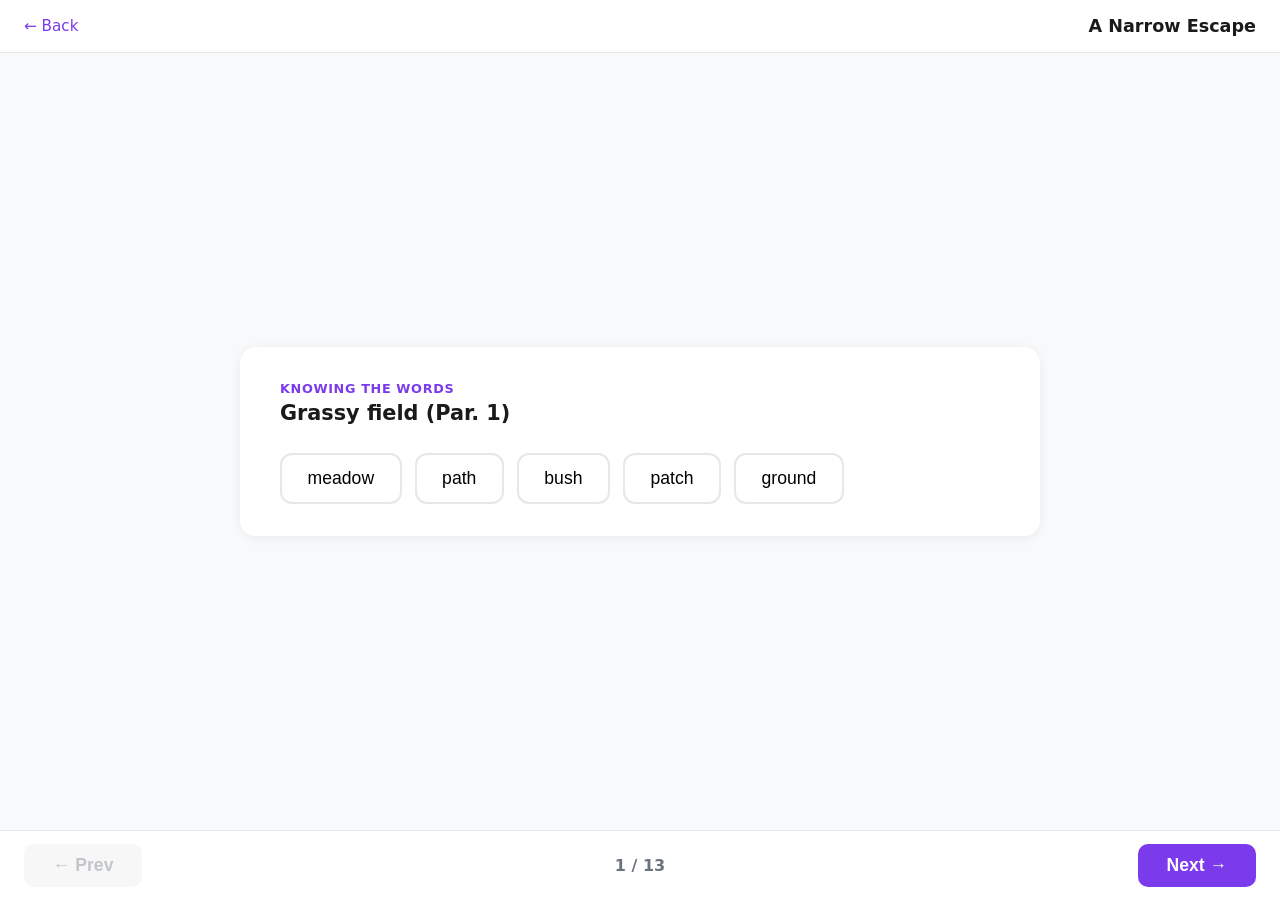
<file: docs/exercises/99_a_narrow_escape.html>
<!DOCTYPE html>
<html lang="en">
<head>
  <meta charset="UTF-8">
  <meta name="viewport" content="width=device-width, initial-scale=1.0, viewport-fit=cover">
  <meta name="apple-mobile-web-app-capable" content="yes">
  <meta name="apple-mobile-web-app-status-bar-style" content="black-translucent">
  <meta name="apple-mobile-web-app-title" content="Aiden English">
  <link rel="apple-touch-icon" href="../apple-touch-icon.png">
  <title>Exercise: A Narrow Escape</title>
  <link rel="stylesheet" href="style-v2.css">
</head>
<body>
  <div class="quiz-header">
    <a class="back" href="index.html">&larr; Back</a>
    <h1>A Narrow Escape</h1>
  </div>

  <div class="card-area"></div>

  <div class="feedback"><div class="feedback-inner"></div></div>

  <div class="nav-bar">
    <button class="btn-prev" disabled>&larr; Prev</button>
    <span class="progress">1 / 13</span>
    <button class="btn-next">Next &rarr;</button>
  </div>

  <script id="quiz-data" type="application/json">
  {
    "title": "A Narrow Escape",
    "questions": [
      {
        "type": "vocab",
        "section": "Knowing the Words",
        "prompt": "Grassy field (Par. 1)",
        "options": ["meadow", "path", "bush", "patch", "ground"],
        "answer": "meadow"
      },
      {
        "type": "vocab",
        "section": "Knowing the Words",
        "prompt": "Very close to (Par. 2)",
        "options": ["against", "ahead", "behind", "between", "under"],
        "answer": "against"
      },
      {
        "type": "radio",
        "section": "Knowing the Words",
        "prompt": "The kite sailed above the trees. What does 'sailed' mean here?",
        "options": ["Moved on water", "Flew high"],
        "answer": "Flew high"
      },
      {
        "type": "radio",
        "section": "Knowing the Words",
        "prompt": "Joe is putting a patch on his coat. What does 'patch' mean here?",
        "options": ["A place where carrots grow", "A small piece of cloth"],
        "answer": "A small piece of cloth"
      },
      {
        "type": "select",
        "section": "Working with Words",
        "prompt": "Which word stands for 'was not'?",
        "options": ["wasn't", "couldn't", "wouldn't"],
        "answer": "wasn't"
      },
      {
        "type": "select",
        "section": "Working with Words",
        "prompt": "Which word stands for 'could not'?",
        "options": ["wasn't", "couldn't", "wouldn't"],
        "answer": "couldn't"
      },
      {
        "type": "synonym",
        "section": "Reading and Thinking",
        "prompt": "Check two sentences that tell how Uncle Bunny and the foxes were the same:",
        "options": [
          "They were all clever.",
          "They were all afraid.",
          "They were all good runners."
        ],
        "answer": ["They were all afraid.", "They were all good runners."],
        "pick": 2
      },
      {
        "type": "radio",
        "section": "Reading and Thinking",
        "prompt": "What did Uncle Bunny throw away before he ran?",
        "options": [
          "His hat",
          "His cane",
          "His coat"
        ],
        "answer": "His cane"
      },
      {
        "type": "radio",
        "section": "Reading and Thinking",
        "prompt": "Where was Tricky chasing Uncle Bunny?",
        "options": [
          "To the meadow",
          "To Slick's hiding place",
          "To the stream"
        ],
        "answer": "To Slick's hiding place"
      },
      {
        "type": "select",
        "section": "Reading and Thinking",
        "prompt": "When Uncle Bunny saw Tricky behind him, he may have felt ___.",
        "options": ["frightened", "happy", "hungry"],
        "answer": "frightened"
      },
      {
        "type": "select",
        "section": "Reading and Thinking",
        "prompt": "The fox ___ over the fence.",
        "options": ["sang", "jumped", "sat"],
        "answer": "jumped"
      },
      {
        "type": "select",
        "section": "Reading and Thinking",
        "prompt": "The wind blew the ___ off the trees.",
        "options": ["mountain", "leaves", "sun"],
        "answer": "leaves"
      },
      {
        "type": "select",
        "section": "Reading and Thinking",
        "prompt": "The runner was so ___ she seemed to fly.",
        "options": ["slow", "new", "fast"],
        "answer": "fast"
      }
    ]
  }
  </script>
  <script src="quiz-engine.js"></script>
  <script src="../pwa.js"></script>
</body>
</html>
</file>
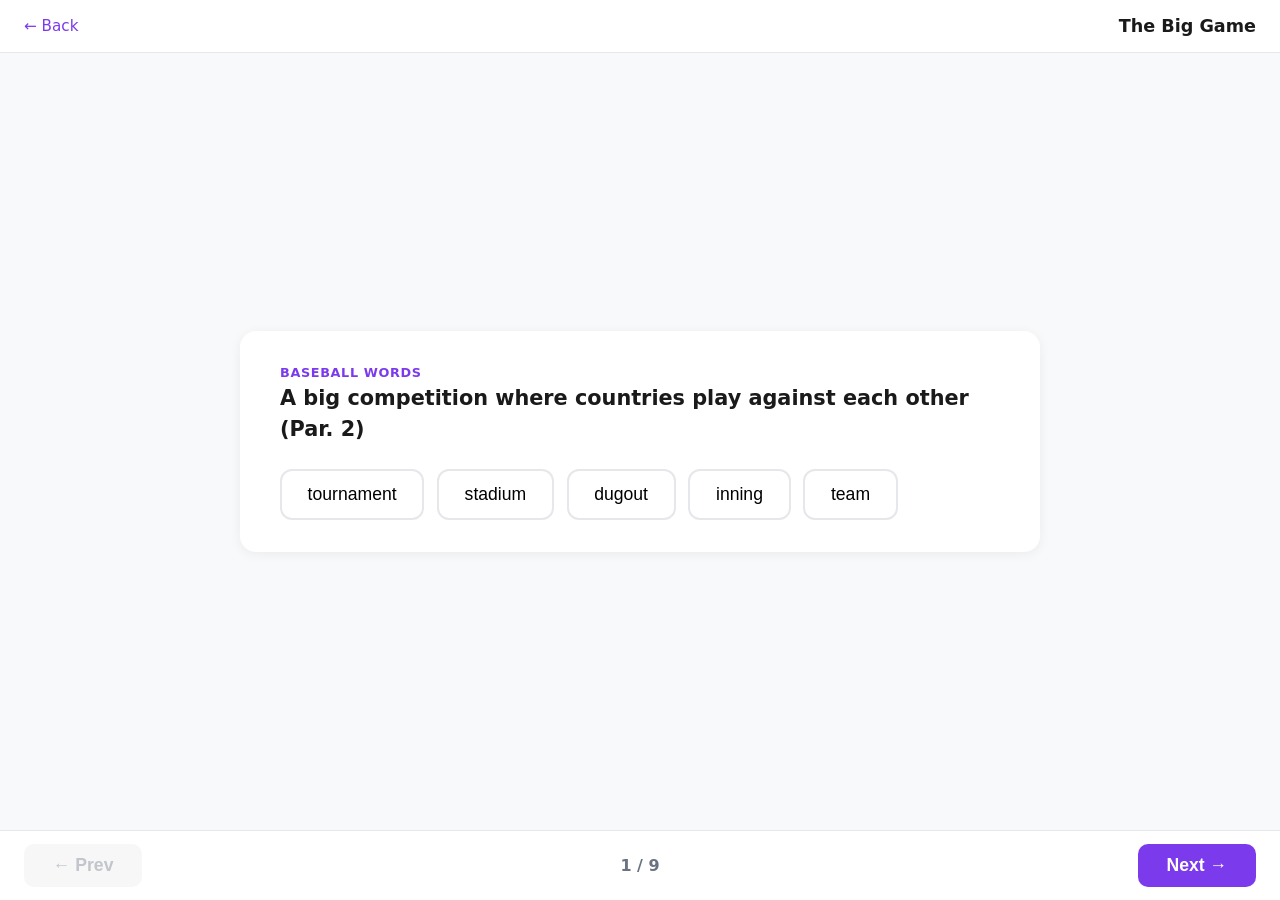
<file: docs/exercises/wbc_part1_the_big_game.html>
<!DOCTYPE html>
<html lang="en">
<head>
  <meta charset="UTF-8">
  <meta name="viewport" content="width=device-width, initial-scale=1.0, viewport-fit=cover">
  <meta name="apple-mobile-web-app-capable" content="yes">
  <meta name="apple-mobile-web-app-status-bar-style" content="black-translucent">
  <meta name="apple-mobile-web-app-title" content="Aiden English">
  <link rel="apple-touch-icon" href="../apple-touch-icon.png">
  <title>Exercise: The Big Game</title>
  <link rel="stylesheet" href="style-v2.css">
</head>
<body>
  <div class="quiz-header">
    <a class="back" href="index.html">&larr; Back</a>
    <h1>The Big Game</h1>
  </div>

  <div class="card-area"></div>

  <div class="feedback"><div class="feedback-inner"></div></div>

  <div class="nav-bar">
    <button class="btn-prev" disabled>&larr; Prev</button>
    <span class="progress">1 / 9</span>
    <button class="btn-next">Next &rarr;</button>
  </div>

  <script id="quiz-data" type="application/json">
  {
    "title": "The Big Game",
    "questions": [
      {
        "type": "vocab",
        "section": "Baseball Words",
        "prompt": "A big competition where countries play against each other (Par. 2)",
        "options": ["tournament", "stadium", "dugout", "inning", "team"],
        "answer": "tournament"
      },
      {
        "type": "vocab",
        "section": "Baseball Words",
        "prompt": "A large building where people watch sports (Par. 3)",
        "options": ["stadium", "dugout", "tournament", "base", "wall"],
        "answer": "stadium"
      },
      {
        "type": "vocab",
        "section": "Baseball Words",
        "prompt": "Where players sit and wait during a baseball game (Par. 3)",
        "options": ["dugout", "stadium", "base", "plate", "wall"],
        "answer": "dugout"
      },
      {
        "type": "vocab",
        "section": "Baseball Words",
        "prompt": "One part of a baseball game (Par. 4)",
        "options": ["inning", "tournament", "home run", "dugout", "score"],
        "answer": "inning"
      },
      {
        "type": "vocab",
        "section": "Baseball Words",
        "prompt": "A hit that sends the ball over the wall and scores a run (Par. 4)",
        "options": ["home run", "inning", "double", "bunt", "pitch"],
        "answer": "home run"
      },
      {
        "type": "synonym",
        "section": "Knowing the Words",
        "prompt": "Pick the two synonyms:",
        "options": ["nervous", "excited", "worried", "happy"],
        "answer": ["nervous", "worried"],
        "pick": 2
      },
      {
        "type": "radio",
        "section": "Reading and Thinking",
        "prompt": "Why were the fans nervous?",
        "options": [
          "The stadium was too crowded.",
          "Chinese Taipei had lost their first games.",
          "The band played too loud."
        ],
        "answer": "Chinese Taipei had lost their first games."
      },
      {
        "type": "radio",
        "section": "Reading and Thinking",
        "prompt": "What happened in the second inning?",
        "options": [
          "Korea scored a home run.",
          "The game was tied.",
          "Yu Chang hit a home run."
        ],
        "answer": "Yu Chang hit a home run."
      },
      {
        "type": "select",
        "section": "Reading and Thinking",
        "prompt": "The crowd ___ to their feet and screamed.",
        "options": ["jumped", "walked", "sat"],
        "answer": "jumped"
      }
    ]
  }
  </script>
  <script src="quiz-engine.js"></script>
  <script src="../pwa.js"></script>
</body>
</html>
</file>
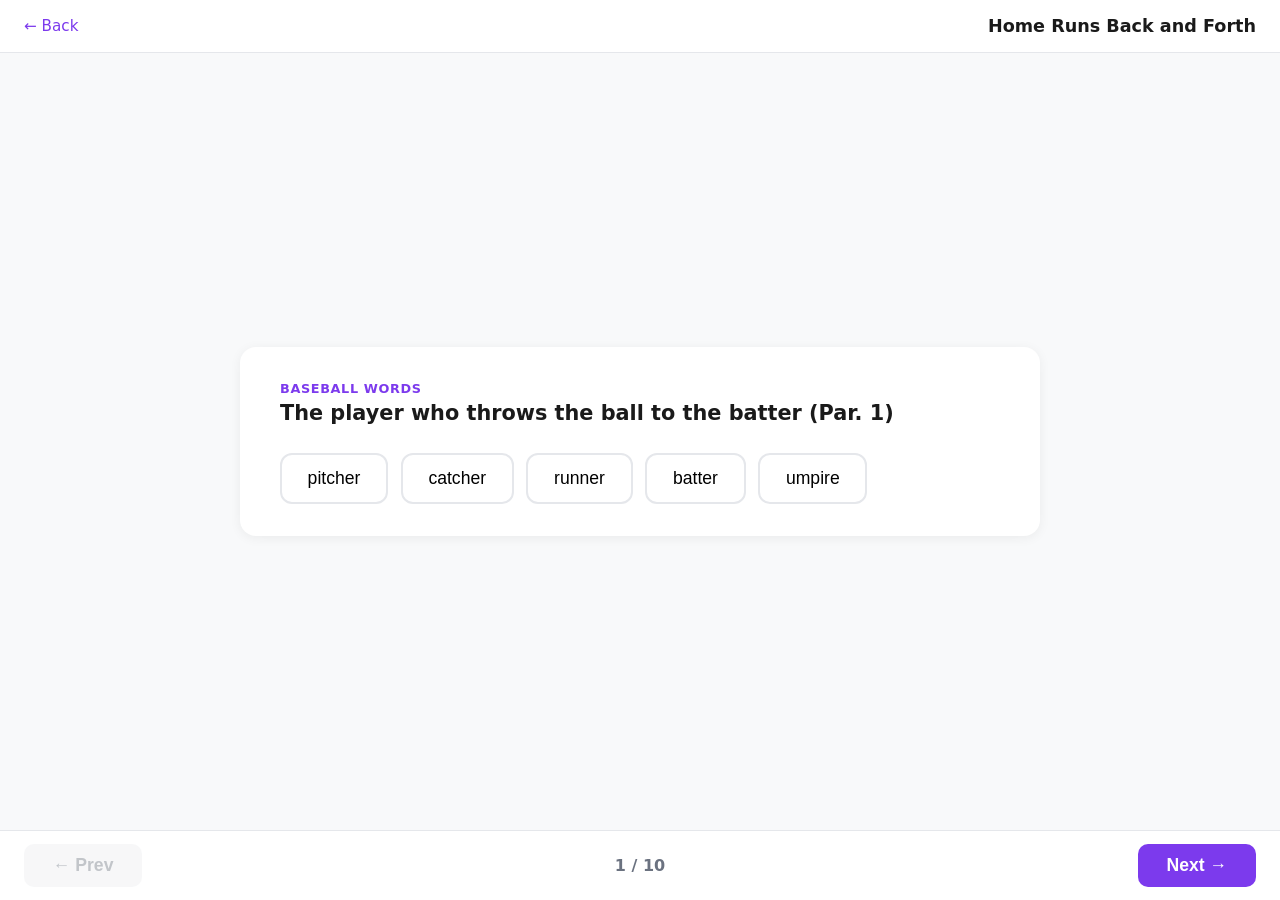
<file: docs/exercises/wbc_part2_home_runs.html>
<!DOCTYPE html>
<html lang="en">
<head>
  <meta charset="UTF-8">
  <meta name="viewport" content="width=device-width, initial-scale=1.0, viewport-fit=cover">
  <meta name="apple-mobile-web-app-capable" content="yes">
  <meta name="apple-mobile-web-app-status-bar-style" content="black-translucent">
  <meta name="apple-mobile-web-app-title" content="Aiden English">
  <link rel="apple-touch-icon" href="../apple-touch-icon.png">
  <title>Exercise: Home Runs Back and Forth</title>
  <link rel="stylesheet" href="style-v2.css">
</head>
<body>
  <div class="quiz-header">
    <a class="back" href="index.html">&larr; Back</a>
    <h1>Home Runs Back and Forth</h1>
  </div>

  <div class="card-area"></div>

  <div class="feedback"><div class="feedback-inner"></div></div>

  <div class="nav-bar">
    <button class="btn-prev" disabled>&larr; Prev</button>
    <span class="progress">1 / 10</span>
    <button class="btn-next">Next &rarr;</button>
  </div>

  <script id="quiz-data" type="application/json">
  {
    "title": "Home Runs Back and Forth",
    "questions": [
      {
        "type": "vocab",
        "section": "Baseball Words",
        "prompt": "The player who throws the ball to the batter (Par. 1)",
        "options": ["pitcher", "catcher", "runner", "batter", "umpire"],
        "answer": "pitcher"
      },
      {
        "type": "vocab",
        "section": "Baseball Words",
        "prompt": "A home run with no other runners on base (Par. 2)",
        "options": ["solo", "double", "bunt", "grand slam", "pitch"],
        "answer": "solo"
      },
      {
        "type": "vocab",
        "section": "Baseball Words",
        "prompt": "A hit where the batter reaches second base (Par. 5)",
        "options": ["double", "solo", "home run", "bunt", "single"],
        "answer": "double"
      },
      {
        "type": "vocab",
        "section": "Baseball Words",
        "prompt": "When the game is tied after nine innings, teams keep playing (Par. 6)",
        "options": ["extra innings", "home run", "tournament", "double", "final inning"],
        "answer": "extra innings"
      },
      {
        "type": "select",
        "section": "Knowing the Words",
        "prompt": "The ball ___ over the wall.",
        "options": ["sailed", "walked", "rolled"],
        "answer": "sailed"
      },
      {
        "type": "select",
        "section": "Knowing the Words",
        "prompt": "Korea took the ___, 3-2.",
        "options": ["lead", "team", "turn"],
        "answer": "lead"
      },
      {
        "type": "order",
        "section": "Reading and Thinking",
        "prompt": "Tap the events in the order they happened:",
        "items": [
          "Kim hit a two-run home run.",
          "Cheng hit a solo home run.",
          "Fairchild hit a two-run shot.",
          "Kim hit a double to tie the game."
        ],
        "correctOrder": [
          "Cheng hit a solo home run.",
          "Kim hit a two-run home run.",
          "Fairchild hit a two-run shot.",
          "Kim hit a double to tie the game."
        ]
      },
      {
        "type": "radio",
        "section": "Reading and Thinking",
        "prompt": "What was the score after nine innings?",
        "options": ["3-2", "4-3", "4-4"],
        "answer": "4-4"
      },
      {
        "type": "radio",
        "section": "Reading and Thinking",
        "prompt": "Why did some fans cover their eyes?",
        "options": [
          "The sun was too bright.",
          "Kim hit a home run and Korea took the lead.",
          "The game went to extra innings."
        ],
        "answer": "Kim hit a home run and Korea took the lead."
      },
      {
        "type": "select",
        "section": "Reading and Thinking",
        "prompt": "He stepped up and ___ a two-run home run.",
        "options": ["crushed", "rolled", "tapped"],
        "answer": "crushed"
      }
    ]
  }
  </script>
  <script src="quiz-engine.js"></script>
  <script src="../pwa.js"></script>
</body>
</html>
</file>
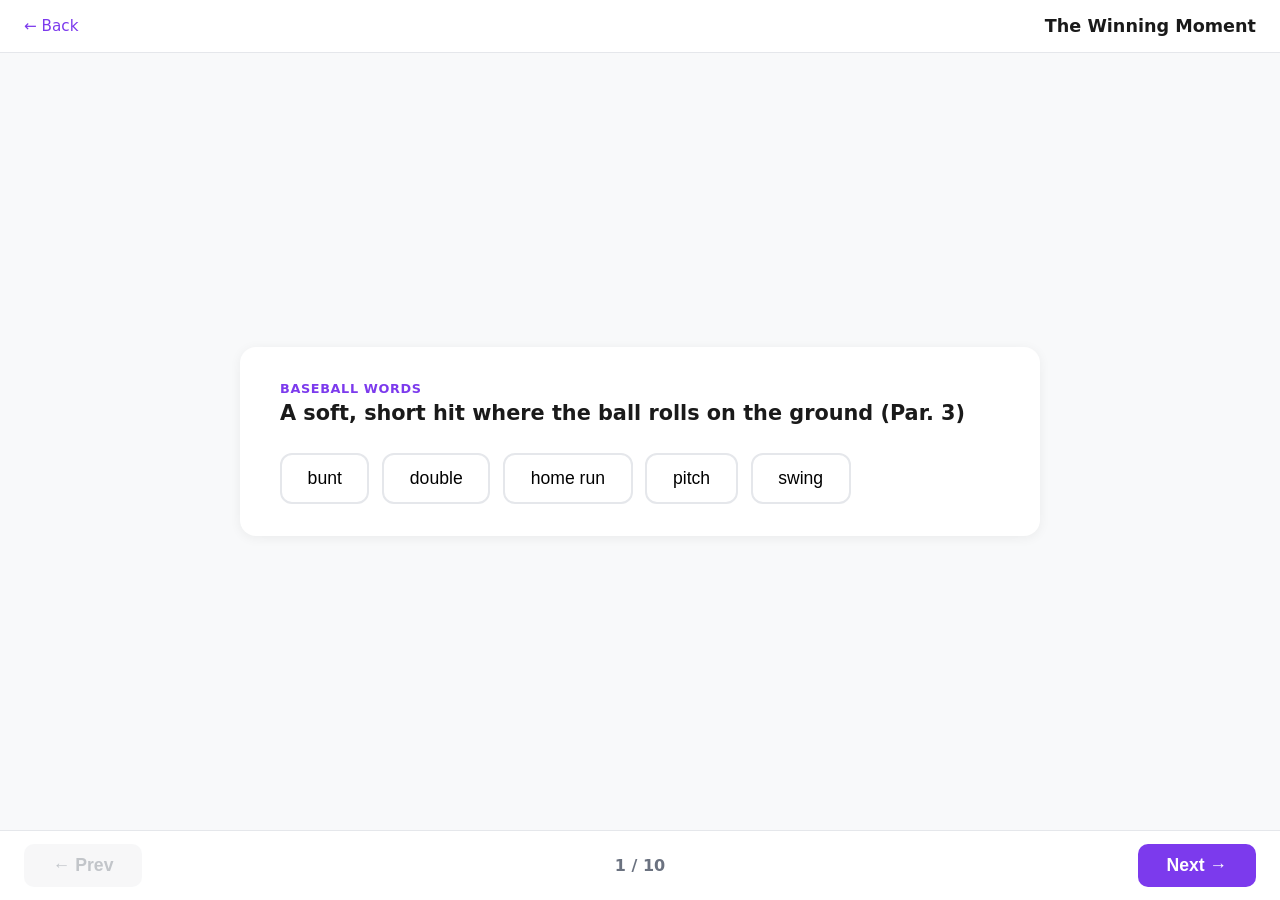
<file: docs/exercises/wbc_part3_the_winning_moment.html>
<!DOCTYPE html>
<html lang="en">
<head>
  <meta charset="UTF-8">
  <meta name="viewport" content="width=device-width, initial-scale=1.0, viewport-fit=cover">
  <meta name="apple-mobile-web-app-capable" content="yes">
  <meta name="apple-mobile-web-app-status-bar-style" content="black-translucent">
  <meta name="apple-mobile-web-app-title" content="Aiden English">
  <link rel="apple-touch-icon" href="../apple-touch-icon.png">
  <title>Exercise: The Winning Moment</title>
  <link rel="stylesheet" href="style-v2.css">
</head>
<body>
  <div class="quiz-header">
    <a class="back" href="index.html">&larr; Back</a>
    <h1>The Winning Moment</h1>
  </div>

  <div class="card-area"></div>

  <div class="feedback"><div class="feedback-inner"></div></div>

  <div class="nav-bar">
    <button class="btn-prev" disabled>&larr; Prev</button>
    <span class="progress">1 / 10</span>
    <button class="btn-next">Next &rarr;</button>
  </div>

  <script id="quiz-data" type="application/json">
  {
    "title": "The Winning Moment",
    "questions": [
      {
        "type": "vocab",
        "section": "Baseball Words",
        "prompt": "A soft, short hit where the ball rolls on the ground (Par. 3)",
        "options": ["bunt", "double", "home run", "pitch", "swing"],
        "answer": "bunt"
      },
      {
        "type": "vocab",
        "section": "Baseball Words",
        "prompt": "The base a runner must touch to score a run (Par. 3)",
        "options": ["home plate", "first base", "third base", "dugout", "mound"],
        "answer": "home plate"
      },
      {
        "type": "vocab",
        "section": "Baseball Words",
        "prompt": "The player who catches the ball behind the batter (Par. 4)",
        "options": ["catcher", "pitcher", "umpire", "runner", "batter"],
        "answer": "catcher"
      },
      {
        "type": "vocab",
        "section": "Baseball Words",
        "prompt": "Touched a runner with the ball to make an out (Par. 4)",
        "options": ["tagged", "threw", "grabbed", "caught", "scored"],
        "answer": "tagged"
      },
      {
        "type": "vocab",
        "section": "Baseball Words",
        "prompt": "The person who decides if a play is safe or out (Par. 4)",
        "options": ["umpire", "catcher", "pitcher", "manager", "captain"],
        "answer": "umpire"
      },
      {
        "type": "radio",
        "section": "Reading and Thinking",
        "prompt": "Why did Chen miss two games?",
        "options": [
          "He was tired.",
          "A pitch hit him.",
          "He was in a different tournament."
        ],
        "answer": "A pitch hit him."
      },
      {
        "type": "order",
        "section": "Reading and Thinking",
        "prompt": "Tap the events in the order they happened:",
        "items": [
          "The umpire checked the replay.",
          "Chiang laid down a bunt.",
          "Chen touched home plate.",
          "Wu threw the ball home."
        ],
        "correctOrder": [
          "Chiang laid down a bunt.",
          "Chen touched home plate.",
          "Wu threw the ball home.",
          "The umpire checked the replay."
        ]
      },
      {
        "type": "radio",
        "section": "Reading and Thinking",
        "prompt": "How did Chinese Taipei score the winning run?",
        "options": [
          "Fairchild hit a home run.",
          "Chiang bunted and Chen scored from third base.",
          "Kim made an error."
        ],
        "answer": "Chiang bunted and Chen scored from third base."
      },
      {
        "type": "select",
        "section": "Reading and Thinking",
        "prompt": "Chen ran from third base as ___ as he could.",
        "options": ["fast", "slow", "far"],
        "answer": "fast"
      },
      {
        "type": "radio",
        "section": "Reading and Thinking",
        "prompt": "What did Chen say at the end?",
        "options": [
          "\"We played as one.\"",
          "\"The Tokyo Dome became our home.\"",
          "\"We can do this!\""
        ],
        "answer": "\"The Tokyo Dome became our home.\""
      }
    ]
  }
  </script>
  <script src="quiz-engine.js"></script>
  <script src="../pwa.js"></script>
</body>
</html>
</file>
<file: docs/exercises/style-v2.css>
/* ── Reset & Base ─────────────────────── */
*, *::before, *::after { box-sizing: border-box; }

body {
  font-family: system-ui, -apple-system, sans-serif;
  font-size: 20px;
  line-height: 1.5;
  margin: 0;
  padding: 0;
  background: #f8f9fa;
  color: #1a1a1a;
  /* Landscape: fill viewport height */
  height: 100dvh;
  display: flex;
  flex-direction: column;
  overflow: hidden; /* No scrolling — one card at a time */
}

/* ── Header ───────────────────────────── */
.quiz-header {
  padding: 0.8rem 1.5rem;
  display: flex;
  align-items: center;
  justify-content: space-between;
  background: #fff;
  border-bottom: 1px solid #e5e7eb;
  flex-shrink: 0;
}
.quiz-header h1 { font-size: 1.1rem; margin: 0; }
.quiz-header .back { color: #7c3aed; text-decoration: none; font-size: 0.95rem; }
.section-label {
  font-size: 0.8rem;
  color: #7c3aed;
  text-transform: uppercase;
  letter-spacing: 0.05em;
  font-weight: 600;
}

/* ── Card area (fills remaining space) ── */
.card-area {
  flex: 1;
  display: flex;
  align-items: center;
  justify-content: center;
  padding: 1rem 2rem;
  overflow-y: auto;
}

.card {
  display: none; /* JS shows active card */
  width: 100%;
  max-width: 800px;
  background: #fff;
  border-radius: 16px;
  padding: 2rem 2.5rem;
  box-shadow: 0 2px 12px rgba(0,0,0,0.06);
}
.card.active { display: block; }

.card .prompt {
  font-size: 1.3rem;
  font-weight: 600;
  margin-bottom: 1.5rem;
}

/* ── Option buttons (single/multi select) */
.options {
  display: flex;
  flex-wrap: wrap;
  gap: 0.8rem;
}
.options .opt-btn {
  padding: 0.8rem 1.6rem;
  font-size: 1.1rem;
  border: 2px solid #e5e7eb;
  border-radius: 12px;
  background: #fff;
  cursor: pointer;
  transition: all 0.15s;
  -webkit-tap-highlight-color: transparent;
  user-select: none;
}
.opt-btn:active { transform: scale(0.97); }
.opt-btn.selected {
  background: #f3f0ff;
  border-color: #7c3aed;
  color: #7c3aed;
  font-weight: 600;
}
.opt-btn.correct {
  background: #ecfdf5 !important;
  border-color: #10b981 !important;
  color: #065f46 !important;
}
.opt-btn.wrong {
  background: #fef2f2 !important;
  border-color: #ef4444 !important;
  color: #991b1b !important;
}
.opt-btn.missed {
  /* Correct answer the user didn't pick */
  background: #ecfdf5 !important;
  border-color: #10b981 !important;
  color: #065f46 !important;
  opacity: 0.7;
}
.opt-btn.disabled { pointer-events: none; opacity: 0.5; }

/* ── Word Bank ────────────────────────── */
.word-bank {
  display: flex;
  flex-wrap: wrap;
  gap: 0.6rem;
  margin-bottom: 1.5rem;
}
.word-bank .wb-word {
  padding: 0.6rem 1.2rem;
  font-size: 1.05rem;
  border: 2px solid #7c3aed;
  border-radius: 10px;
  background: #f3f0ff;
  color: #7c3aed;
  cursor: pointer;
  font-weight: 600;
  transition: all 0.15s;
}
.wb-word.used {
  opacity: 0.3;
  pointer-events: none;
  border-color: #ccc;
  color: #999;
  background: #f9fafb;
}
.wb-sentences { display: flex; flex-direction: column; gap: 0.8rem; }
.wb-sentence {
  font-size: 1.05rem;
  line-height: 1.6;
}
.wb-slot {
  display: inline-block;
  min-width: 100px;
  padding: 0.3rem 0.8rem;
  border-bottom: 2px solid #7c3aed;
  text-align: center;
  cursor: pointer;
  font-weight: 600;
  color: #7c3aed;
  transition: background 0.15s;
  border-radius: 4px;
}
.wb-slot:empty { color: transparent; }
.wb-slot:empty::after { content: "___"; color: #ccc; font-weight: 400; }
.wb-slot.correct { background: #ecfdf5; border-color: #10b981; color: #065f46; }
.wb-slot.wrong { background: #fef2f2; border-color: #ef4444; color: #991b1b; }

/* ── Order (click-to-sort) ────────────── */
.order-pool, .order-sorted {
  display: flex;
  flex-direction: column;
  gap: 0.6rem;
  min-height: 3rem;
}
.order-sorted { margin-top: 1rem; border-top: 2px dashed #e5e7eb; padding-top: 1rem; }
.order-item {
  padding: 0.7rem 1.2rem;
  font-size: 1rem;
  border: 2px solid #e5e7eb;
  border-radius: 10px;
  background: #fff;
  cursor: pointer;
  transition: all 0.15s;
}
.order-item:active { transform: scale(0.98); }
.order-sorted .order-item {
  border-color: #7c3aed;
  background: #f3f0ff;
}
.order-sorted .order-item::before {
  font-weight: 700;
  color: #7c3aed;
  margin-right: 0.5rem;
}
.order-sorted .order-item:nth-child(1)::before { content: "\2460 "; }
.order-sorted .order-item:nth-child(2)::before { content: "\2461 "; }
.order-sorted .order-item:nth-child(3)::before { content: "\2462 "; }
.order-sorted .order-item:nth-child(4)::before { content: "\2463 "; }
.order-item.correct { background: #ecfdf5 !important; border-color: #10b981 !important; }
.order-item.wrong { background: #fef2f2 !important; border-color: #ef4444 !important; }

/* ── Feedback overlay ─────────────────── */
.feedback {
  display: none;
  position: fixed;
  inset: 0;
  background: rgba(0,0,0,0.15);
  align-items: center;
  justify-content: center;
  z-index: 100;
}
.feedback.show { display: flex; }
.feedback-inner {
  background: #fff;
  border-radius: 20px;
  padding: 2rem 3rem;
  text-align: center;
  font-size: 1.5rem;
  font-weight: 700;
  box-shadow: 0 8px 30px rgba(0,0,0,0.12);
}
.feedback-inner.is-correct { color: #059669; }
.feedback-inner.is-wrong { color: #dc2626; }

/* ── Nav bar ──────────────────────────── */
.nav-bar {
  display: flex;
  align-items: center;
  justify-content: space-between;
  padding: 0.8rem 1.5rem;
  background: #fff;
  border-top: 1px solid #e5e7eb;
  flex-shrink: 0;
}
.nav-bar button {
  padding: 0.7rem 1.8rem;
  font-size: 1.1rem;
  font-weight: 600;
  border: none;
  border-radius: 10px;
  cursor: pointer;
  -webkit-tap-highlight-color: transparent;
}
.nav-bar .btn-prev { background: #e5e7eb; color: #374151; }
.nav-bar .btn-next { background: #7c3aed; color: #fff; }
.nav-bar .btn-prev:disabled,
.nav-bar .btn-next:disabled { opacity: 0.3; pointer-events: none; }
.nav-bar .progress { font-size: 1rem; color: #6b7280; font-weight: 600; }

/* ── Summary card ─────────────────────── */
.summary { text-align: center; }
.summary .score-big {
  font-size: 3rem;
  font-weight: 800;
  color: #7c3aed;
  margin: 1rem 0;
}
.summary .btn-restart {
  padding: 0.8rem 2rem;
  font-size: 1.1rem;
  background: #7c3aed;
  color: #fff;
  border: none;
  border-radius: 10px;
  cursor: pointer;
  font-weight: 600;
}

/* ── Responsive: portrait fallback ────── */
@media (max-width: 768px) {
  body { font-size: 17px; }
  .card { padding: 1.5rem; }
  .card .prompt { font-size: 1.15rem; }
  .card-area { padding: 0.8rem 1rem; }
}
</file>
